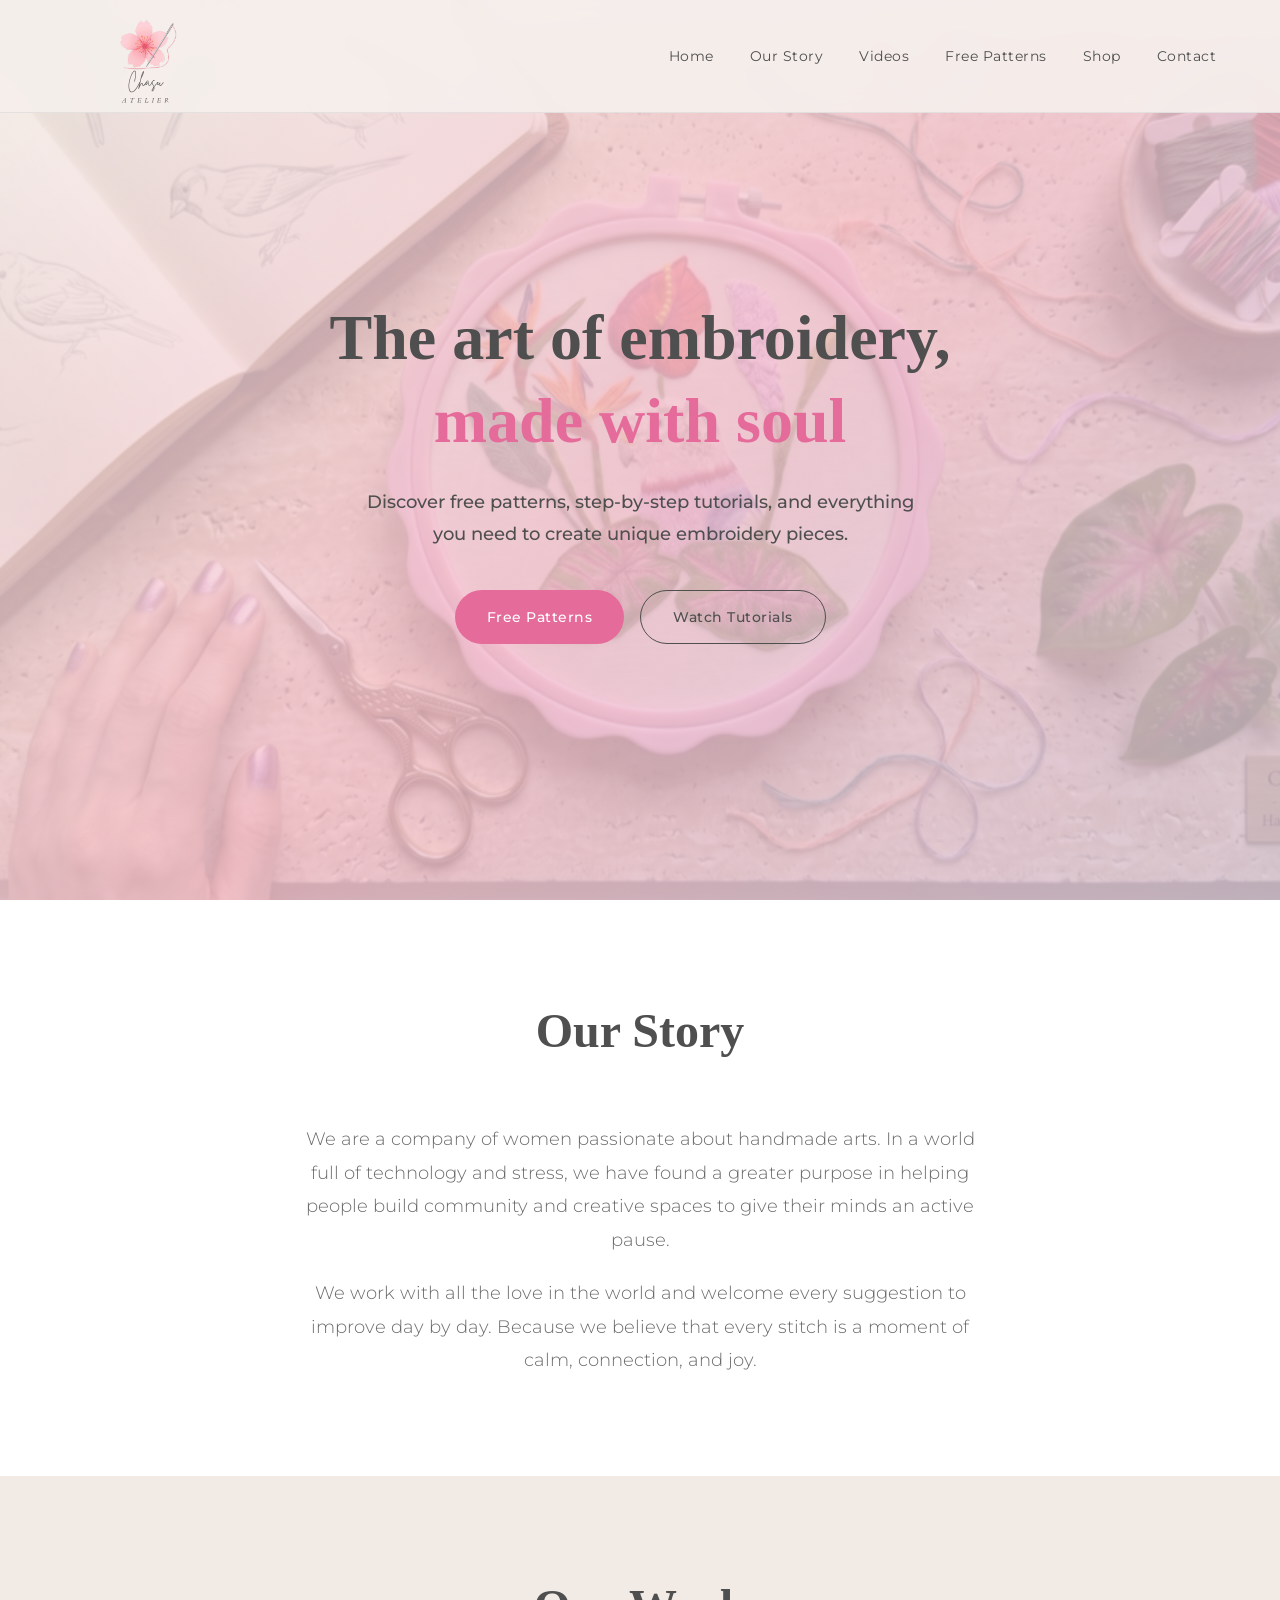
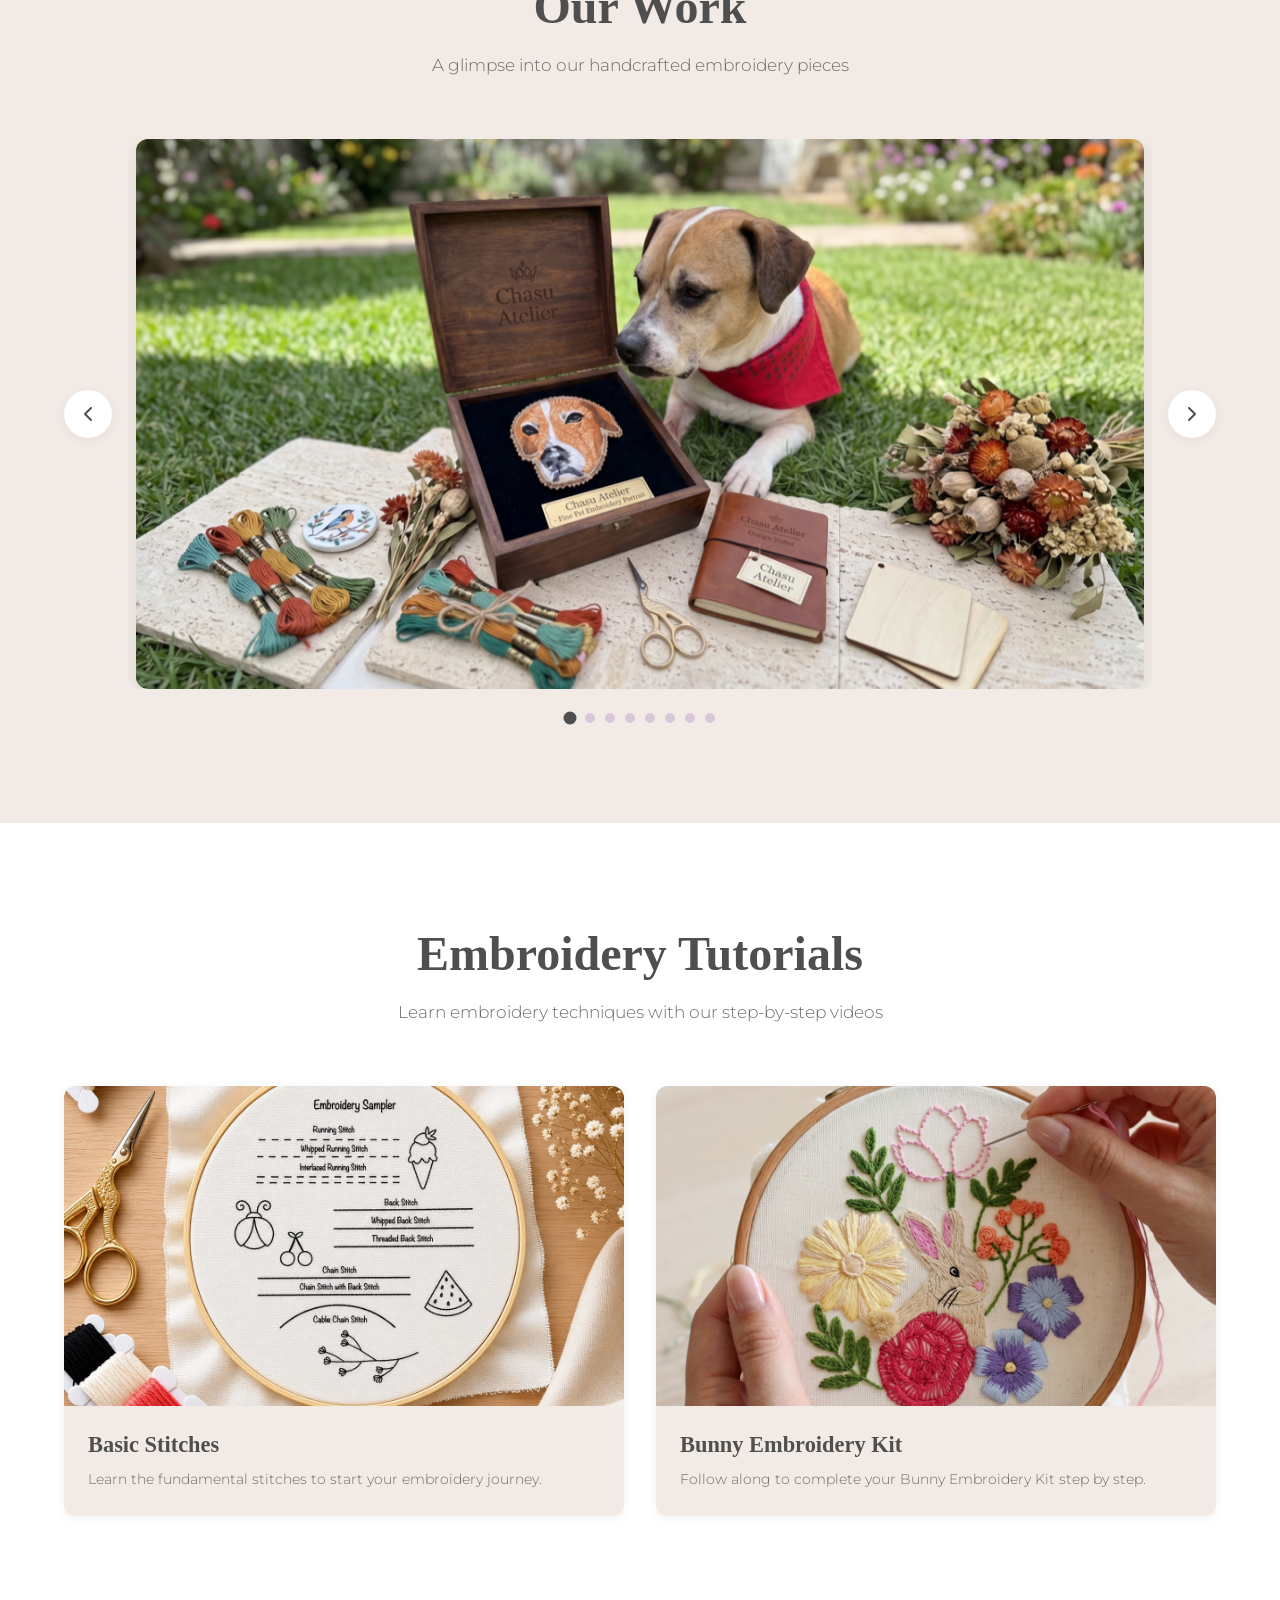
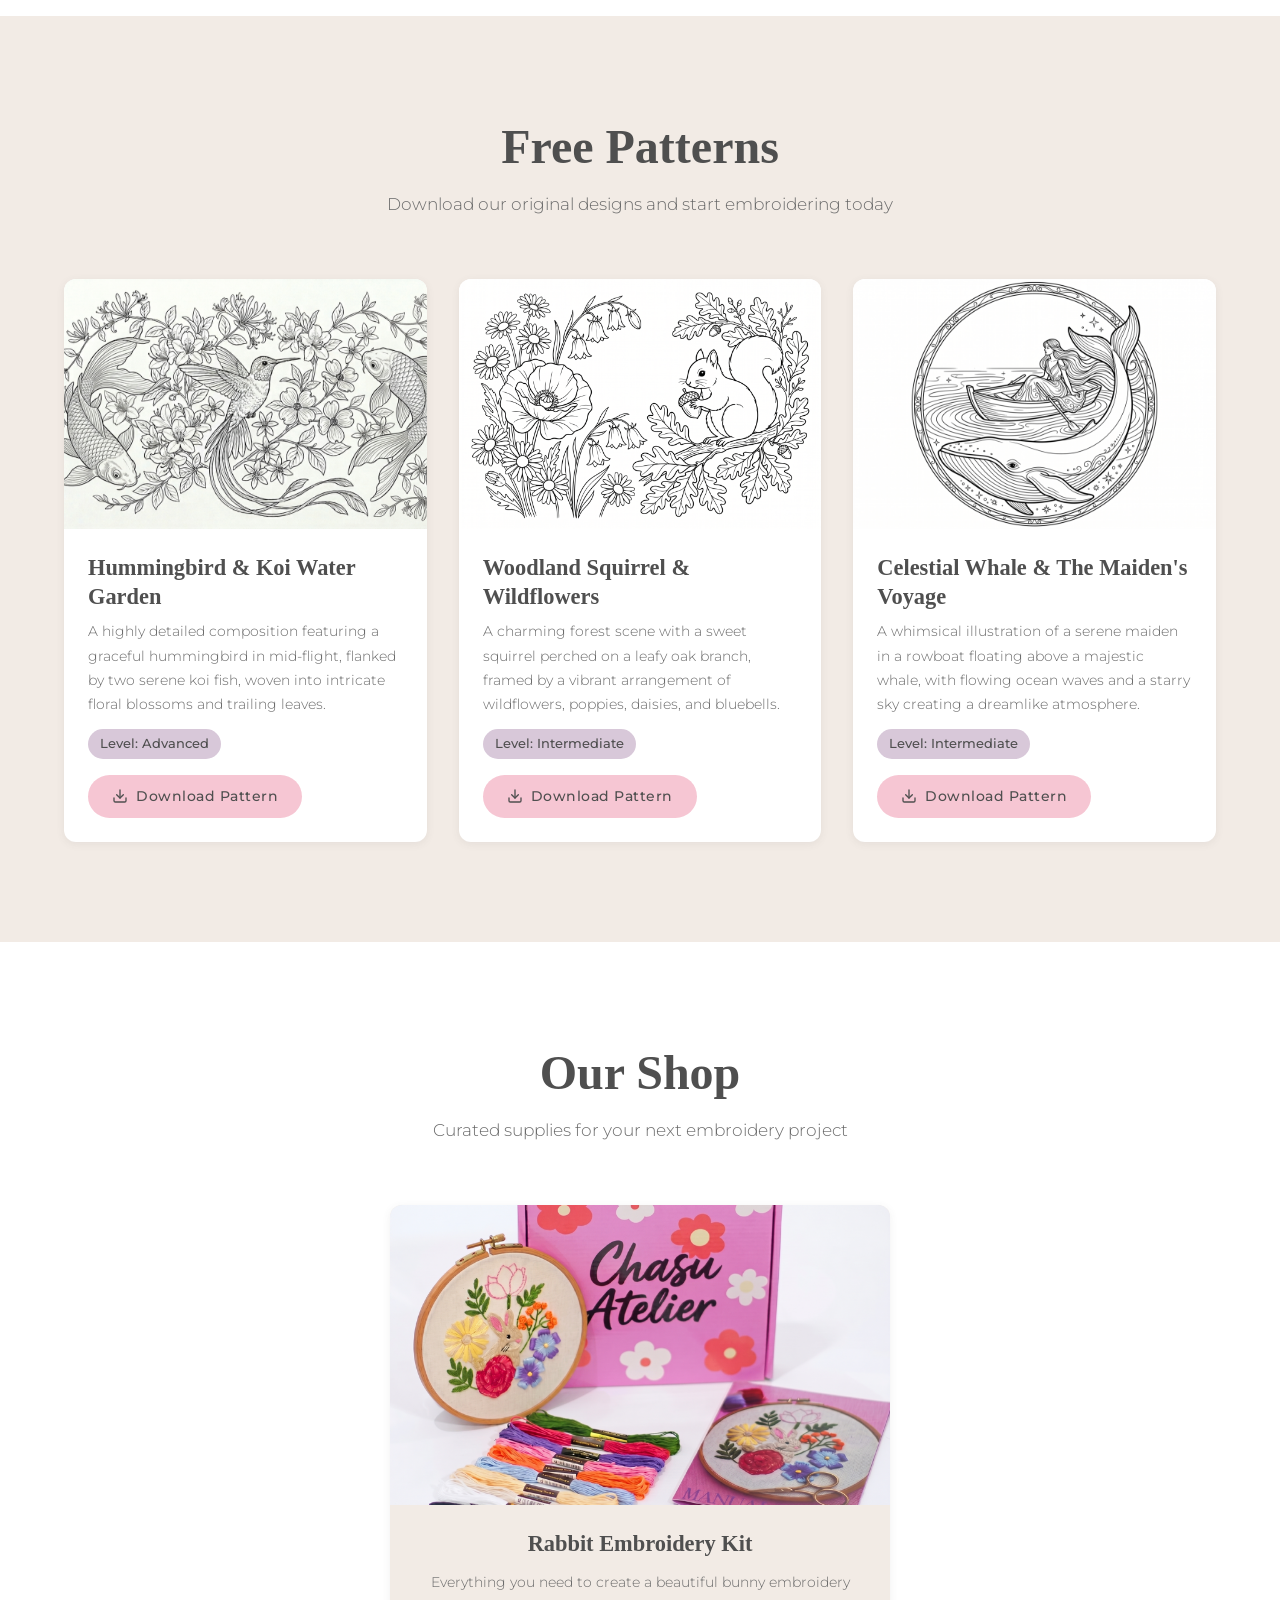
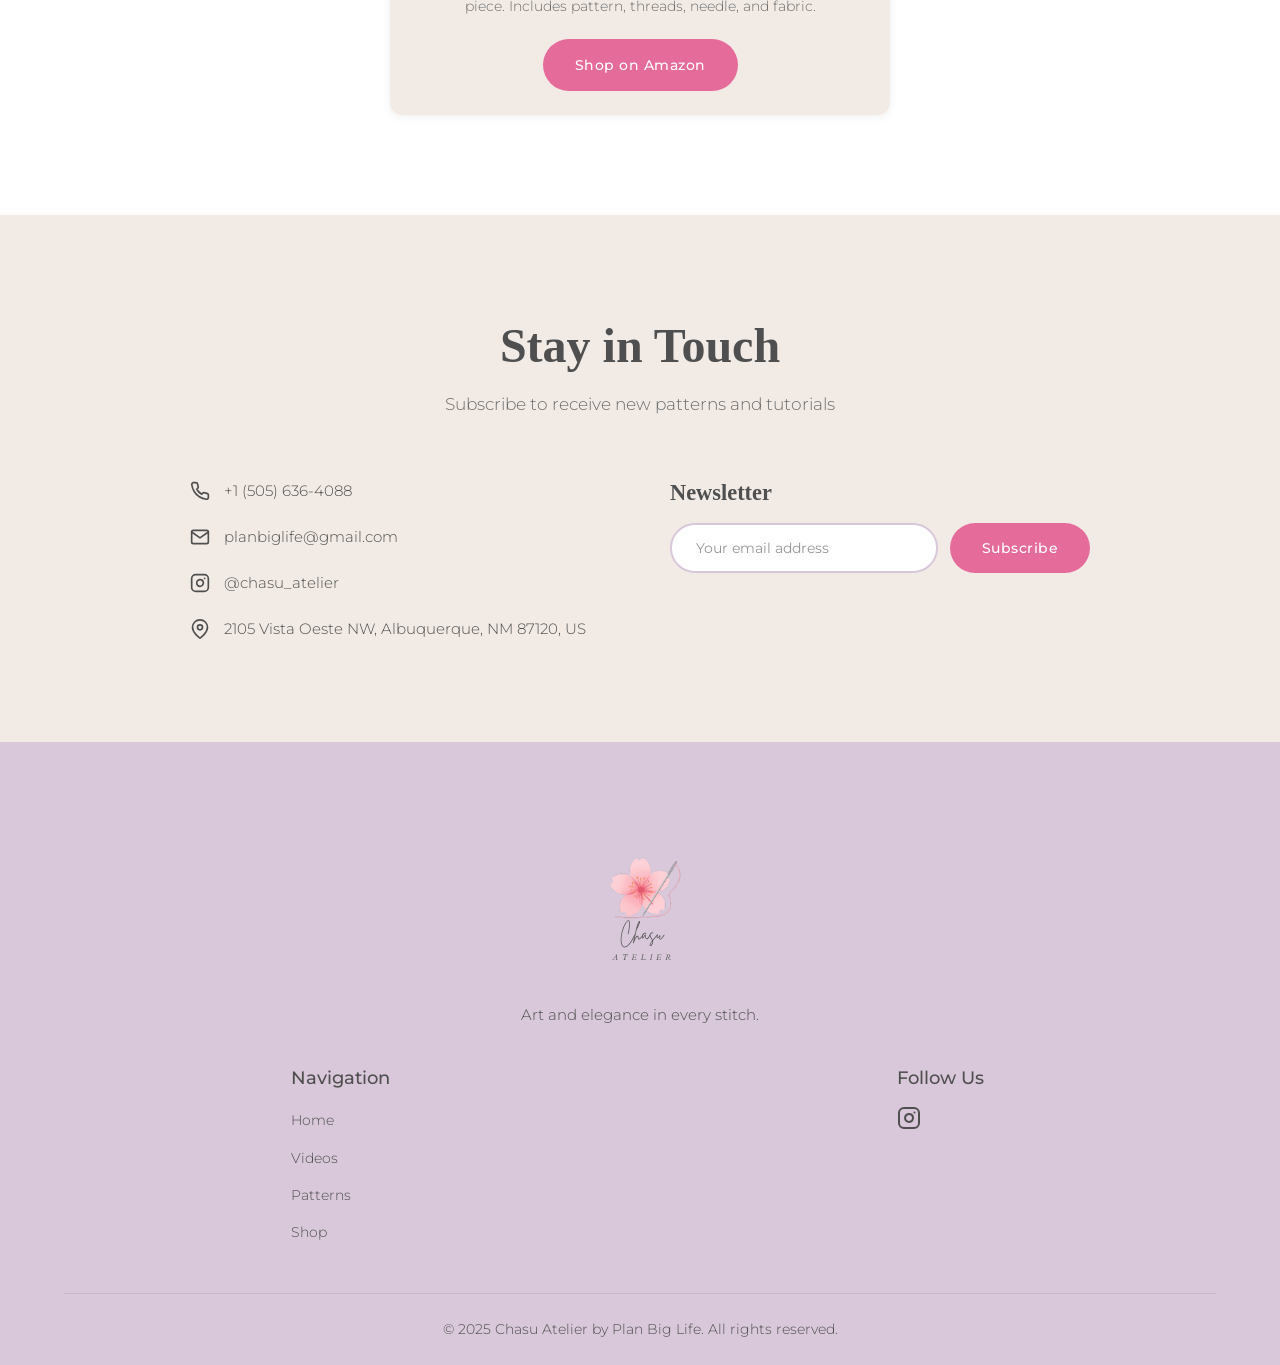
<file: index.html>
<!DOCTYPE html>
<html lang="en">
<head>
    <meta charset="UTF-8">
    <meta name="viewport" content="width=device-width, initial-scale=1.0">
    <title>Chasu Atelier | Elegant Embroidery</title>
    <meta name="description" content="Chasu Atelier - Free embroidery patterns, video tutorials, and premium embroidery supplies.">
    <link rel="preconnect" href="https://fonts.googleapis.com">
    <link rel="preconnect" href="https://fonts.gstatic.com" crossorigin>
    <link href="https://fonts.googleapis.com/css2?family=Cormorant+Garamond:ital,wght@0,400;0,600;1,400&family=Montserrat:wght@300;400;500;600&display=swap" rel="stylesheet">
    <link rel="stylesheet" href="styles.css">
    <link rel="stylesheet" href="tutorials.css">
</head>
<body>
    <!-- Header -->
    <header class="header">
        <div class="container">
            <a href="#" class="logo">
                <img src="assets/logo.svg" alt="Chasu Atelier Logo" class="logo-img">
            </a>
            <nav class="nav" aria-label="Main navigation">
                <button class="nav-toggle" aria-label="Open menu" aria-expanded="false">
                    <span class="hamburger"></span>
                </button>
                <ul class="nav-list">
                    <li><a href="#home">Home</a></li>
                    <li><a href="#story">Our Story</a></li>
                    <li><a href="#videos">Videos</a></li>
                    <li><a href="#patterns">Free Patterns</a></li>
                    <li><a href="#shop">Shop</a></li>
                    <li><a href="#contact">Contact</a></li>
                </ul>
            </nav>
        </div>
    </header>

    <!-- Hero -->
    <section id="home" class="hero">
        <img src="assets/hero-bg.png" alt="" class="hero-bg-image">
        <div class="container">
            <div class="hero-content">
                <h1>The art of embroidery,<br><em class="texto-decorativo">made with soul</em></h1>
                <p>Discover free patterns, step-by-step tutorials, and everything you need to create unique embroidery pieces.</p>
                <div class="hero-buttons">
                    <a href="#patterns" class="btn btn-primary">Free Patterns</a>
                    <a href="#videos" class="btn btn-ghost">Watch Tutorials</a>
                </div>
            </div>
        </div>
    </section>

    <!-- Our Story -->
    <section id="story" class="section story-section">
        <div class="container">
            <div class="story-content">
                <div class="section-header">
                    <h2>Our Story</h2>
                </div>
                <div class="story-text">
                    <p>We are a company of women passionate about handmade arts. In a world full of technology and stress, we have found a greater purpose in helping people build community and creative spaces to give their minds an active pause.</p>
                    <p>We work with all the love in the world and welcome every suggestion to improve day by day. Because we believe that every stitch is a moment of calm, connection, and joy.</p>
                </div>
            </div>
        </div>
    </section>

    <!-- Gallery Carousel -->
    <section id="gallery" class="section gallery-section">
        <div class="container">
            <div class="section-header">
                <h2>Our Work</h2>
                <p>A glimpse into our handcrafted embroidery pieces</p>
            </div>
            <div class="carousel">
                <button class="carousel-btn carousel-btn-prev" aria-label="Previous slide">
                    <svg xmlns="http://www.w3.org/2000/svg" width="24" height="24" viewBox="0 0 24 24" fill="none" stroke="currentColor" stroke-width="2" stroke-linecap="round" stroke-linejoin="round"><polyline points="15 18 9 12 15 6"/></svg>
                </button>
                <div class="carousel-track-container">
                    <div class="carousel-track">
                        <div class="carousel-slide">
                            <img src="assets/gallery/photo-1.png" alt="Embroidery piece 1">
                        </div>
                        <div class="carousel-slide">
                            <img src="assets/gallery/photo-2.png" alt="Embroidery piece 2">
                        </div>
                        <div class="carousel-slide">
                            <img src="assets/gallery/photo-3.png" alt="Embroidery piece 3">
                        </div>
                        <div class="carousel-slide">
                            <img src="assets/gallery/photo-4.png" alt="Embroidery piece 4">
                        </div>
                        <div class="carousel-slide">
                            <img src="assets/gallery/photo-5.png" alt="Embroidery piece 5">
                        </div>
                        <div class="carousel-slide">
                            <img src="assets/gallery/photo-6.png" alt="Embroidery piece 6">
                        </div>
                        <div class="carousel-slide">
                            <img src="assets/gallery/photo-7.png" alt="Embroidery piece 7">
                        </div>
                        <div class="carousel-slide">
                            <img src="assets/gallery/photo-8.png" alt="Embroidery piece 8">
                        </div>
                    </div>
                </div>
                <button class="carousel-btn carousel-btn-next" aria-label="Next slide">
                    <svg xmlns="http://www.w3.org/2000/svg" width="24" height="24" viewBox="0 0 24 24" fill="none" stroke="currentColor" stroke-width="2" stroke-linecap="round" stroke-linejoin="round"><polyline points="9 18 15 12 9 6"/></svg>
                </button>
            </div>
            <div class="carousel-dots"></div>
        </div>
    </section>

    <!-- Videos Section -->
    <section id="videos" class="section videos-section">
        <div class="container">
            <div class="section-header">
                <h2>Embroidery Tutorials</h2>
                <p>Learn embroidery techniques with our step-by-step videos</p>
            </div>
            <div class="tutorials-grid">
                <a href="tutorials/basic-stitches.html" class="tutorial-folder">
                    <div class="tutorial-cover">
                        <img src="assets/tutorials/basic-stitches-cover.png" alt="Basic Stitches">
                    </div>
                    <div class="tutorial-folder-info">
                        <h3>Basic Stitches</h3>
                        <p>Learn the fundamental stitches to start your embroidery journey.</p>
                    </div>
                </a>
                <a href="tutorials/bunny-embroidery-kit.html" class="tutorial-folder">
                    <div class="tutorial-cover">
                        <img src="assets/tutorials/bunny-kit-cover.png" alt="Bunny Embroidery Kit">
                    </div>
                    <div class="tutorial-folder-info">
                        <h3>Bunny Embroidery Kit</h3>
                        <p>Follow along to complete your Bunny Embroidery Kit step by step.</p>
                    </div>
                </a>
            </div>
        </div>
    </section>

    <!-- Patterns Section -->
    <section id="patterns" class="section patterns-section">
        <div class="container">
            <div class="section-header">
                <h2>Free Patterns</h2>
                <p>Download our original designs and start embroidering today</p>
            </div>
            <div class="patterns-grid">
                <div class="pattern-card">
                    <div class="pattern-image">
                        <img src="assets/patterns/hummingbird-koi-water-garden.png" alt="Hummingbird & Koi Water Garden Pattern">
                    </div>
                    <div class="pattern-info">
                        <h3>Hummingbird & Koi Water Garden</h3>
                        <p>A highly detailed composition featuring a graceful hummingbird in mid-flight, flanked by two serene koi fish, woven into intricate floral blossoms and trailing leaves.</p>
                        <span class="pattern-level">Level: Advanced</span>
                        <a href="assets/patterns/hummingbird-koi-water-garden.png" class="btn btn-download" download>
                            <svg xmlns="http://www.w3.org/2000/svg" width="16" height="16" viewBox="0 0 24 24" fill="none" stroke="currentColor" stroke-width="2" stroke-linecap="round" stroke-linejoin="round"><path d="M21 15v4a2 2 0 0 1-2 2H5a2 2 0 0 1-2-2v-4"/><polyline points="7 10 12 15 17 10"/><line x1="12" y1="15" x2="12" y2="3"/></svg>
                            Download Pattern
                        </a>
                    </div>
                </div>
                <div class="pattern-card">
                    <div class="pattern-image">
                        <img src="assets/patterns/woodland-squirrel-wildflowers.png" alt="Woodland Squirrel & Wildflowers Pattern">
                    </div>
                    <div class="pattern-info">
                        <h3>Woodland Squirrel & Wildflowers</h3>
                        <p>A charming forest scene with a sweet squirrel perched on a leafy oak branch, framed by a vibrant arrangement of wildflowers, poppies, daisies, and bluebells.</p>
                        <span class="pattern-level">Level: Intermediate</span>
                        <a href="assets/patterns/woodland-squirrel-wildflowers.png" class="btn btn-download" download>
                            <svg xmlns="http://www.w3.org/2000/svg" width="16" height="16" viewBox="0 0 24 24" fill="none" stroke="currentColor" stroke-width="2" stroke-linecap="round" stroke-linejoin="round"><path d="M21 15v4a2 2 0 0 1-2 2H5a2 2 0 0 1-2-2v-4"/><polyline points="7 10 12 15 17 10"/><line x1="12" y1="15" x2="12" y2="3"/></svg>
                            Download Pattern
                        </a>
                    </div>
                </div>
                <div class="pattern-card">
                    <div class="pattern-image">
                        <img src="assets/patterns/celestial-whale-maidens-voyage.png" alt="Celestial Whale & The Maiden's Voyage Pattern">
                    </div>
                    <div class="pattern-info">
                        <h3>Celestial Whale & The Maiden's Voyage</h3>
                        <p>A whimsical illustration of a serene maiden in a rowboat floating above a majestic whale, with flowing ocean waves and a starry sky creating a dreamlike atmosphere.</p>
                        <span class="pattern-level">Level: Intermediate</span>
                        <a href="assets/patterns/celestial-whale-maidens-voyage.png" class="btn btn-download" download>
                            <svg xmlns="http://www.w3.org/2000/svg" width="16" height="16" viewBox="0 0 24 24" fill="none" stroke="currentColor" stroke-width="2" stroke-linecap="round" stroke-linejoin="round"><path d="M21 15v4a2 2 0 0 1-2 2H5a2 2 0 0 1-2-2v-4"/><polyline points="7 10 12 15 17 10"/><line x1="12" y1="15" x2="12" y2="3"/></svg>
                            Download Pattern
                        </a>
                    </div>
                </div>
            </div>
        </div>
    </section>

    <!-- Shop Section -->
    <section id="shop" class="section shop-section">
        <div class="container">
            <div class="section-header">
                <h2>Our Shop</h2>
                <p>Curated supplies for your next embroidery project</p>
            </div>
            <div class="shop-grid">
                <div class="shop-card">
                    <div class="shop-card-image">
                        <img src="assets/shop/rabbit-kit.png" alt="Rabbit Embroidery Kit">
                    </div>
                    <div class="shop-card-info">
                        <h3>Rabbit Embroidery Kit</h3>
                        <p>Everything you need to create a beautiful bunny embroidery piece. Includes pattern, threads, needle, and fabric.</p>
                        <a href="https://a.co/d/09EUgcvG" target="_blank" rel="noopener" class="btn btn-primary">Shop on Amazon</a>
                    </div>
                </div>
            </div>
        </div>
    </section>

    <!-- Contact / Newsletter -->
    <section id="contact" class="section contact-section">
        <div class="container">
            <div class="section-header">
                <h2>Stay in Touch</h2>
                <p>Subscribe to receive new patterns and tutorials</p>
            </div>
            <div class="contact-grid">
                <div class="contact-info">
                    <div class="contact-item">
                        <svg xmlns="http://www.w3.org/2000/svg" width="20" height="20" viewBox="0 0 24 24" fill="none" stroke="currentColor" stroke-width="2" stroke-linecap="round" stroke-linejoin="round"><path d="M22 16.92v3a2 2 0 0 1-2.18 2 19.79 19.79 0 0 1-8.63-3.07 19.5 19.5 0 0 1-6-6 19.79 19.79 0 0 1-3.07-8.67A2 2 0 0 1 4.11 2h3a2 2 0 0 1 2 1.72 12.84 12.84 0 0 0 .7 2.81 2 2 0 0 1-.45 2.11L8.09 9.91a16 16 0 0 0 6 6l1.27-1.27a2 2 0 0 1 2.11-.45 12.84 12.84 0 0 0 2.81.7A2 2 0 0 1 22 16.92z"/></svg>
                        <a href="tel:+15056364088">+1 (505) 636-4088</a>
                    </div>
                    <div class="contact-item">
                        <svg xmlns="http://www.w3.org/2000/svg" width="20" height="20" viewBox="0 0 24 24" fill="none" stroke="currentColor" stroke-width="2" stroke-linecap="round" stroke-linejoin="round"><path d="M4 4h16c1.1 0 2 .9 2 2v12c0 1.1-.9 2-2 2H4c-1.1 0-2-.9-2-2V6c0-1.1.9-2 2-2z"/><polyline points="22,6 12,13 2,6"/></svg>
                        <a href="mailto:planbiglife@gmail.com">planbiglife@gmail.com</a>
                    </div>
                    <div class="contact-item">
                        <svg xmlns="http://www.w3.org/2000/svg" width="20" height="20" viewBox="0 0 24 24" fill="none" stroke="currentColor" stroke-width="2" stroke-linecap="round" stroke-linejoin="round"><rect x="2" y="2" width="20" height="20" rx="5" ry="5"/><path d="M16 11.37A4 4 0 1 1 12.63 8 4 4 0 0 1 16 11.37z"/><line x1="17.5" y1="6.5" x2="17.51" y2="6.5"/></svg>
                        <a href="https://www.instagram.com/chasu_atelier" target="_blank" rel="noopener">@chasu_atelier</a>
                    </div>
                    <div class="contact-item">
                        <svg xmlns="http://www.w3.org/2000/svg" width="20" height="20" viewBox="0 0 24 24" fill="none" stroke="currentColor" stroke-width="2" stroke-linecap="round" stroke-linejoin="round"><path d="M21 10c0 7-9 13-9 13s-9-6-9-13a9 9 0 0 1 18 0z"/><circle cx="12" cy="10" r="3"/></svg>
                        <span>2105 Vista Oeste NW, Albuquerque, NM 87120, US</span>
                    </div>
                </div>
                <form class="newsletter-form" action="#" method="POST">
                    <h3>Newsletter</h3>
                    <div class="form-group">
                        <label for="email" class="sr-only">Email address</label>
                        <input type="email" id="email" name="email" placeholder="Your email address" required>
                        <button type="submit" class="btn btn-primary">Subscribe</button>
                    </div>
                </form>
            </div>
        </div>
    </section>

    <!-- Footer -->
    <footer class="footer">
        <div class="container">
            <div class="footer-logo-area">
                <img src="assets/logo.svg" alt="Chasu Atelier" class="footer-logo">
                <p class="footer-tagline">Art and elegance in every stitch.</p>
            </div>
            <div class="footer-content">
                <div class="footer-links">
                    <h4>Navigation</h4>
                    <ul>
                        <li><a href="#home">Home</a></li>
                        <li><a href="#videos">Videos</a></li>
                        <li><a href="#patterns">Patterns</a></li>
                        <li><a href="#shop">Shop</a></li>
                    </ul>
                </div>
                <div class="footer-social">
                    <h4>Follow Us</h4>
                    <div class="social-links">
                        <a href="https://www.instagram.com/chasu_atelier" target="_blank" rel="noopener" aria-label="Instagram">
                            <svg xmlns="http://www.w3.org/2000/svg" width="24" height="24" viewBox="0 0 24 24" fill="none" stroke="currentColor" stroke-width="2" stroke-linecap="round" stroke-linejoin="round"><rect x="2" y="2" width="20" height="20" rx="5" ry="5"/><path d="M16 11.37A4 4 0 1 1 12.63 8 4 4 0 0 1 16 11.37z"/><line x1="17.5" y1="6.5" x2="17.51" y2="6.5"/></svg>
                        </a>
                    </div>
                </div>
            </div>
            <div class="footer-bottom">
                <p>&copy; 2025 Chasu Atelier by Plan Big Life. All rights reserved.</p>
            </div>
        </div>
    </footer>

    <script src="script.js"></script>
</body>
</html>
</file>
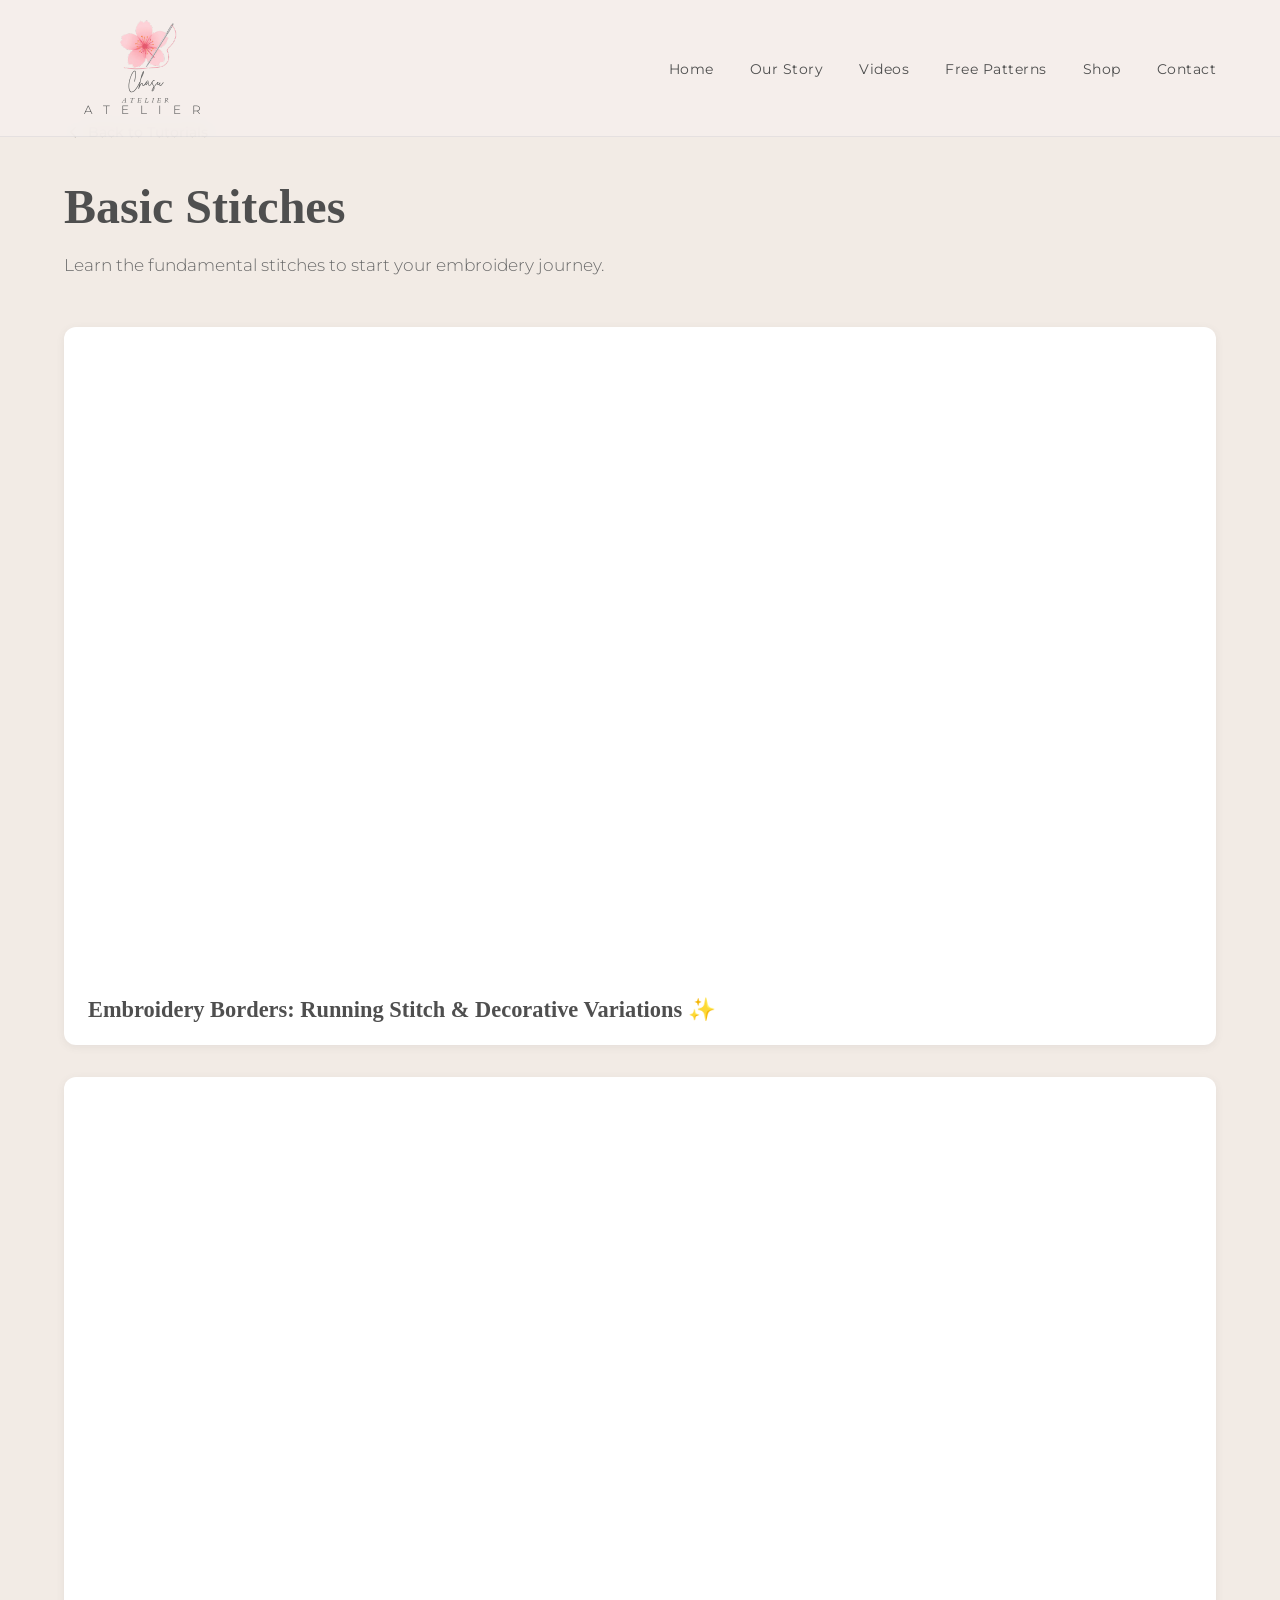
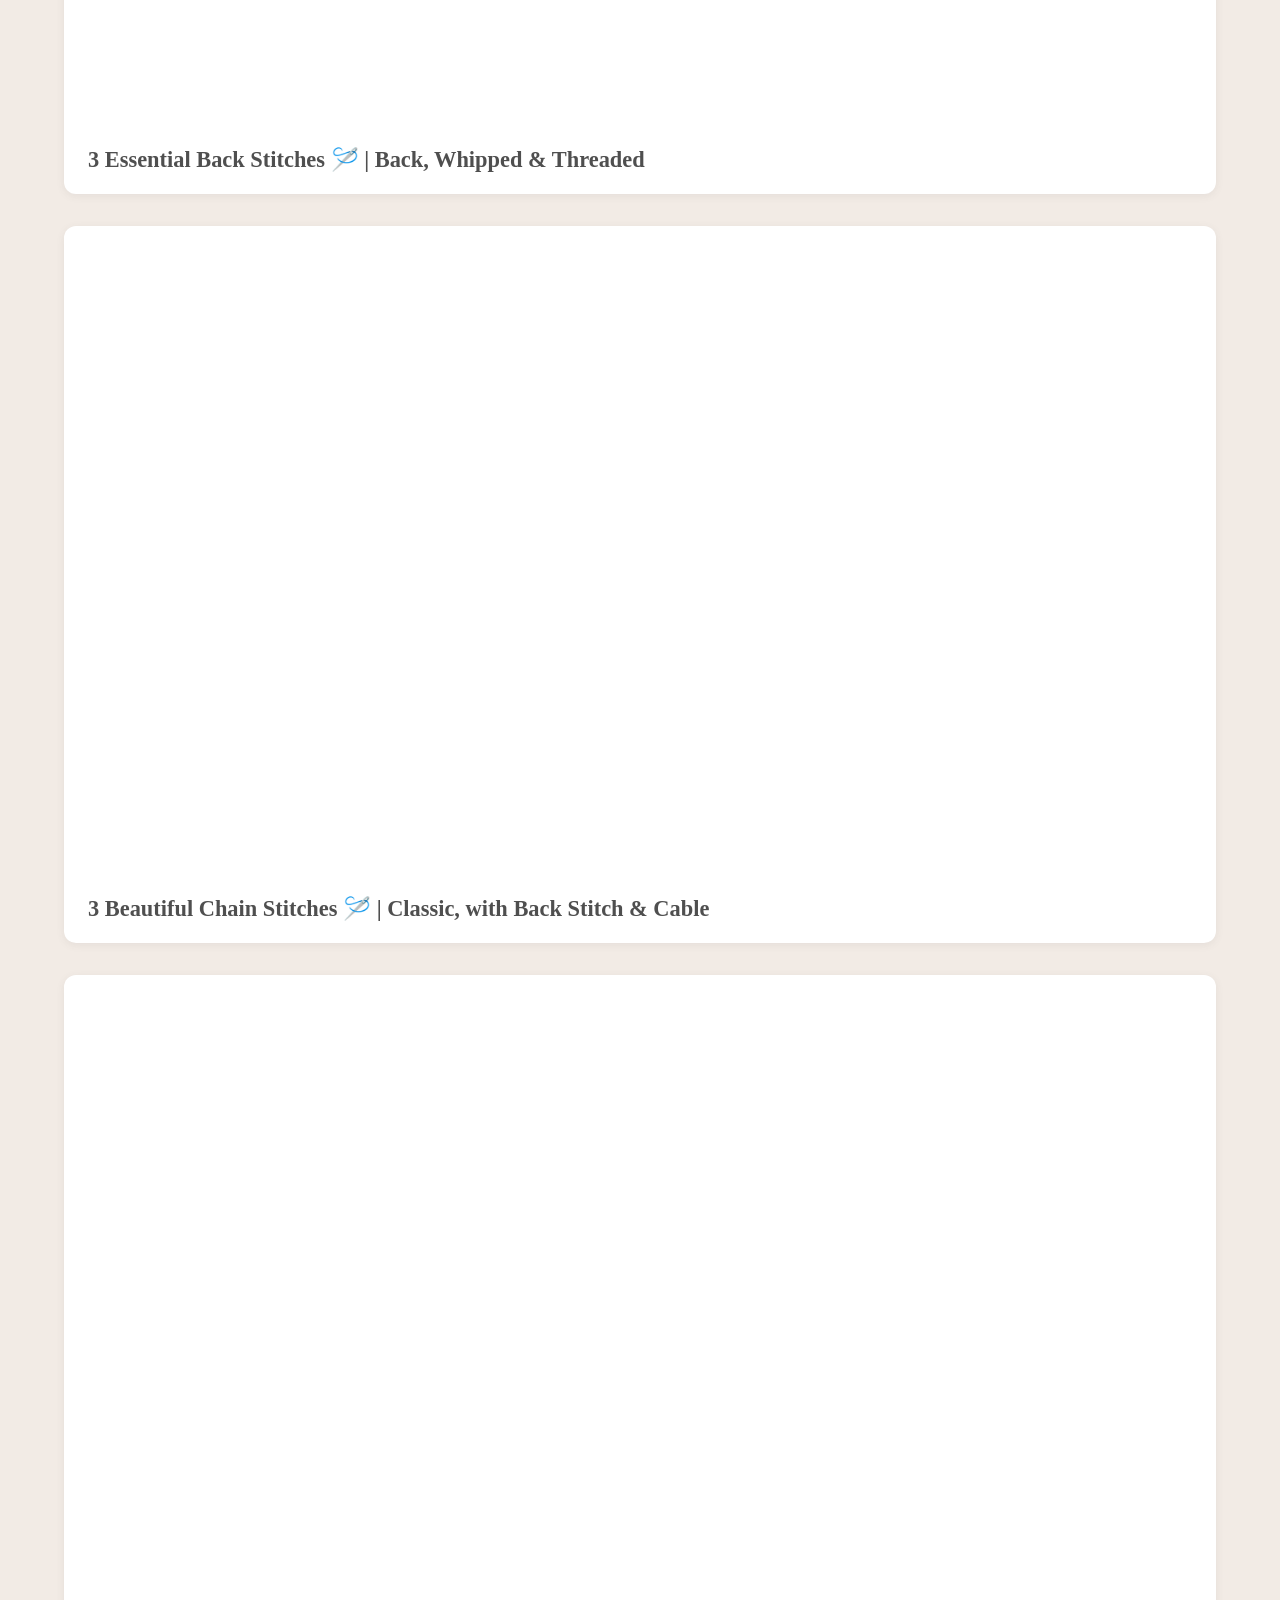
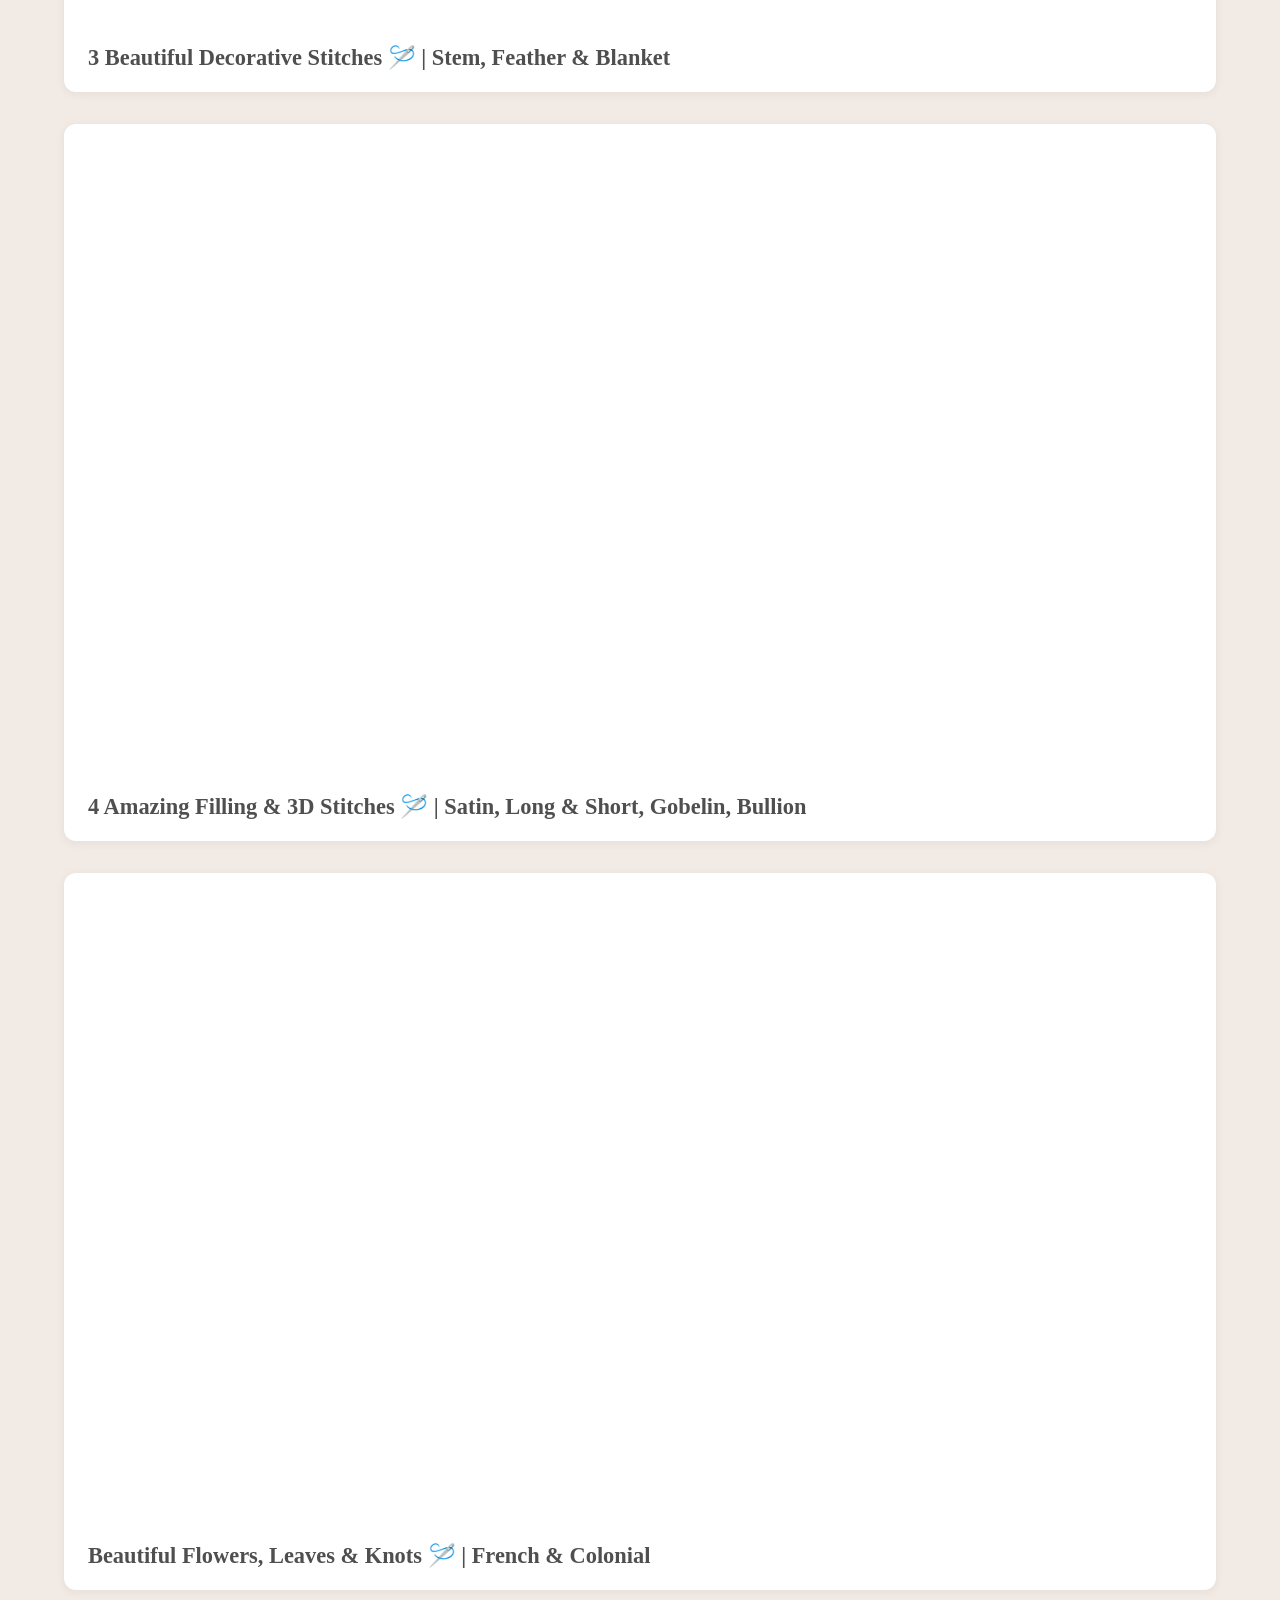
<file: tutorials/basic-stitches.html>
<!DOCTYPE html>
<html lang="en">
<head>
    <meta charset="UTF-8">
    <meta name="viewport" content="width=device-width, initial-scale=1.0">
    <title>Basic Stitches | Chasu Atelier</title>
    <link rel="preconnect" href="https://fonts.googleapis.com">
    <link rel="preconnect" href="https://fonts.gstatic.com" crossorigin>
    <link href="https://fonts.googleapis.com/css2?family=Cormorant+Garamond:ital,wght@0,400;0,600;1,400&family=Montserrat:wght@300;400;500;600&display=swap" rel="stylesheet">
    <link rel="stylesheet" href="../styles.css">
    <link rel="stylesheet" href="../tutorials.css">
</head>
<body>
    <!-- Header -->
    <header class="header">
        <div class="container">
            <a href="../index.html" class="logo">
                <img src="../assets/logo.svg" alt="Chasu Atelier Logo" class="logo-img">
                <span class="logo-text">A T E L I E R</span>
            </a>
            <nav class="nav" aria-label="Main navigation">
                <button class="nav-toggle" aria-label="Open menu" aria-expanded="false">
                    <span class="hamburger"></span>
                </button>
                <ul class="nav-list">
                    <li><a href="../index.html#home">Home</a></li>
                    <li><a href="../index.html#story">Our Story</a></li>
                    <li><a href="../index.html#videos">Videos</a></li>
                    <li><a href="../index.html#patterns">Free Patterns</a></li>
                    <li><a href="../index.html#shop">Shop</a></li>
                    <li><a href="../index.html#contact">Contact</a></li>
                </ul>
            </nav>
        </div>
    </header>

    <!-- Tutorial Content -->
    <section class="tutorial-page">
        <div class="container">
            <a href="../index.html#videos" class="back-link">
                <svg xmlns="http://www.w3.org/2000/svg" width="18" height="18" viewBox="0 0 24 24" fill="none" stroke="currentColor" stroke-width="2" stroke-linecap="round" stroke-linejoin="round"><polyline points="15 18 9 12 15 6"/></svg>
                Back to Tutorials
            </a>
            <div class="tutorial-header">
                <h1>Basic Stitches</h1>
                <p>Learn the fundamental stitches to start your embroidery journey.</p>
            </div>
            <div class="tutorial-videos">
                <div class="tutorial-video-card">
                    <div class="video-wrapper">
                        <iframe src="https://www.youtube.com/embed/EeNv3GicZfE" title="Running Stitch & Decorative Variations" frameborder="0" allow="accelerometer; autoplay; clipboard-write; encrypted-media; gyroscope; picture-in-picture" allowfullscreen></iframe>
                    </div>
                    <h3>Embroidery Borders: Running Stitch & Decorative Variations ✨</h3>
                </div>
                <div class="tutorial-video-card">
                    <div class="video-wrapper">
                        <iframe src="https://www.youtube.com/embed/KfRSzYfeXiQ" title="3 Essential Back Stitches" frameborder="0" allow="accelerometer; autoplay; clipboard-write; encrypted-media; gyroscope; picture-in-picture" allowfullscreen></iframe>
                    </div>
                    <h3>3 Essential Back Stitches 🪡 | Back, Whipped & Threaded</h3>
                </div>
                <div class="tutorial-video-card">
                    <div class="video-wrapper">
                        <iframe src="https://www.youtube.com/embed/umKB5hB3xus" title="3 Beautiful Chain Stitches" frameborder="0" allow="accelerometer; autoplay; clipboard-write; encrypted-media; gyroscope; picture-in-picture" allowfullscreen></iframe>
                    </div>
                    <h3>3 Beautiful Chain Stitches 🪡 | Classic, with Back Stitch & Cable</h3>
                </div>
                <div class="tutorial-video-card">
                    <div class="video-wrapper">
                        <iframe src="https://www.youtube.com/embed/dEH_Sy8rpQQ" title="3 Beautiful Decorative Stitches" frameborder="0" allow="accelerometer; autoplay; clipboard-write; encrypted-media; gyroscope; picture-in-picture" allowfullscreen></iframe>
                    </div>
                    <h3>3 Beautiful Decorative Stitches 🪡 | Stem, Feather & Blanket</h3>
                </div>
                <div class="tutorial-video-card">
                    <div class="video-wrapper">
                        <iframe src="https://www.youtube.com/embed/Vqo6kc_TUhY" title="4 Amazing Filling & 3D Stitches" frameborder="0" allow="accelerometer; autoplay; clipboard-write; encrypted-media; gyroscope; picture-in-picture" allowfullscreen></iframe>
                    </div>
                    <h3>4 Amazing Filling & 3D Stitches 🪡 | Satin, Long & Short, Gobelin, Bullion</h3>
                </div>
                <div class="tutorial-video-card">
                    <div class="video-wrapper">
                        <iframe src="https://www.youtube.com/embed/wy88Ui8NFz0" title="Beautiful Flowers, Leaves & Knots" frameborder="0" allow="accelerometer; autoplay; clipboard-write; encrypted-media; gyroscope; picture-in-picture" allowfullscreen></iframe>
                    </div>
                    <h3>Beautiful Flowers, Leaves & Knots 🪡 | French & Colonial</h3>
                </div>
            </div>
        </div>
    </section>

    <script src="../script.js"></script>
</body>
</html>
</file>
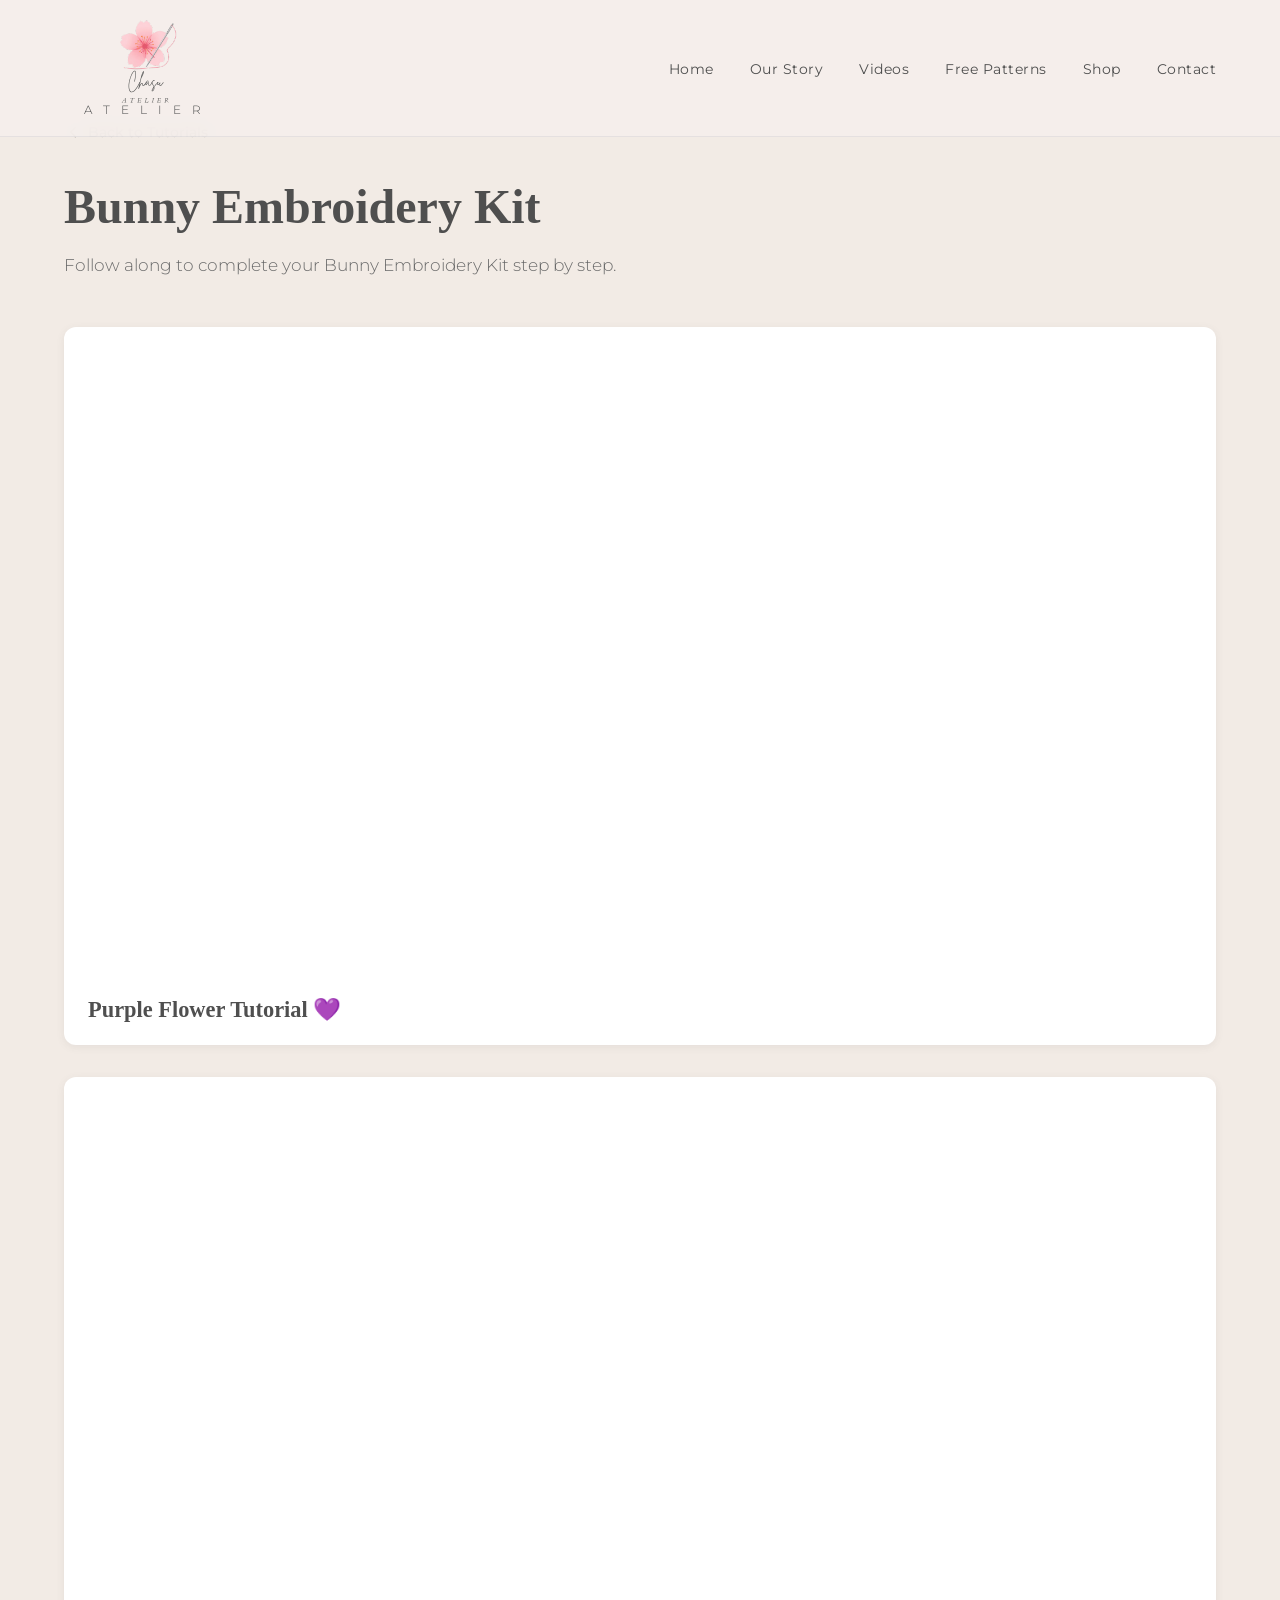
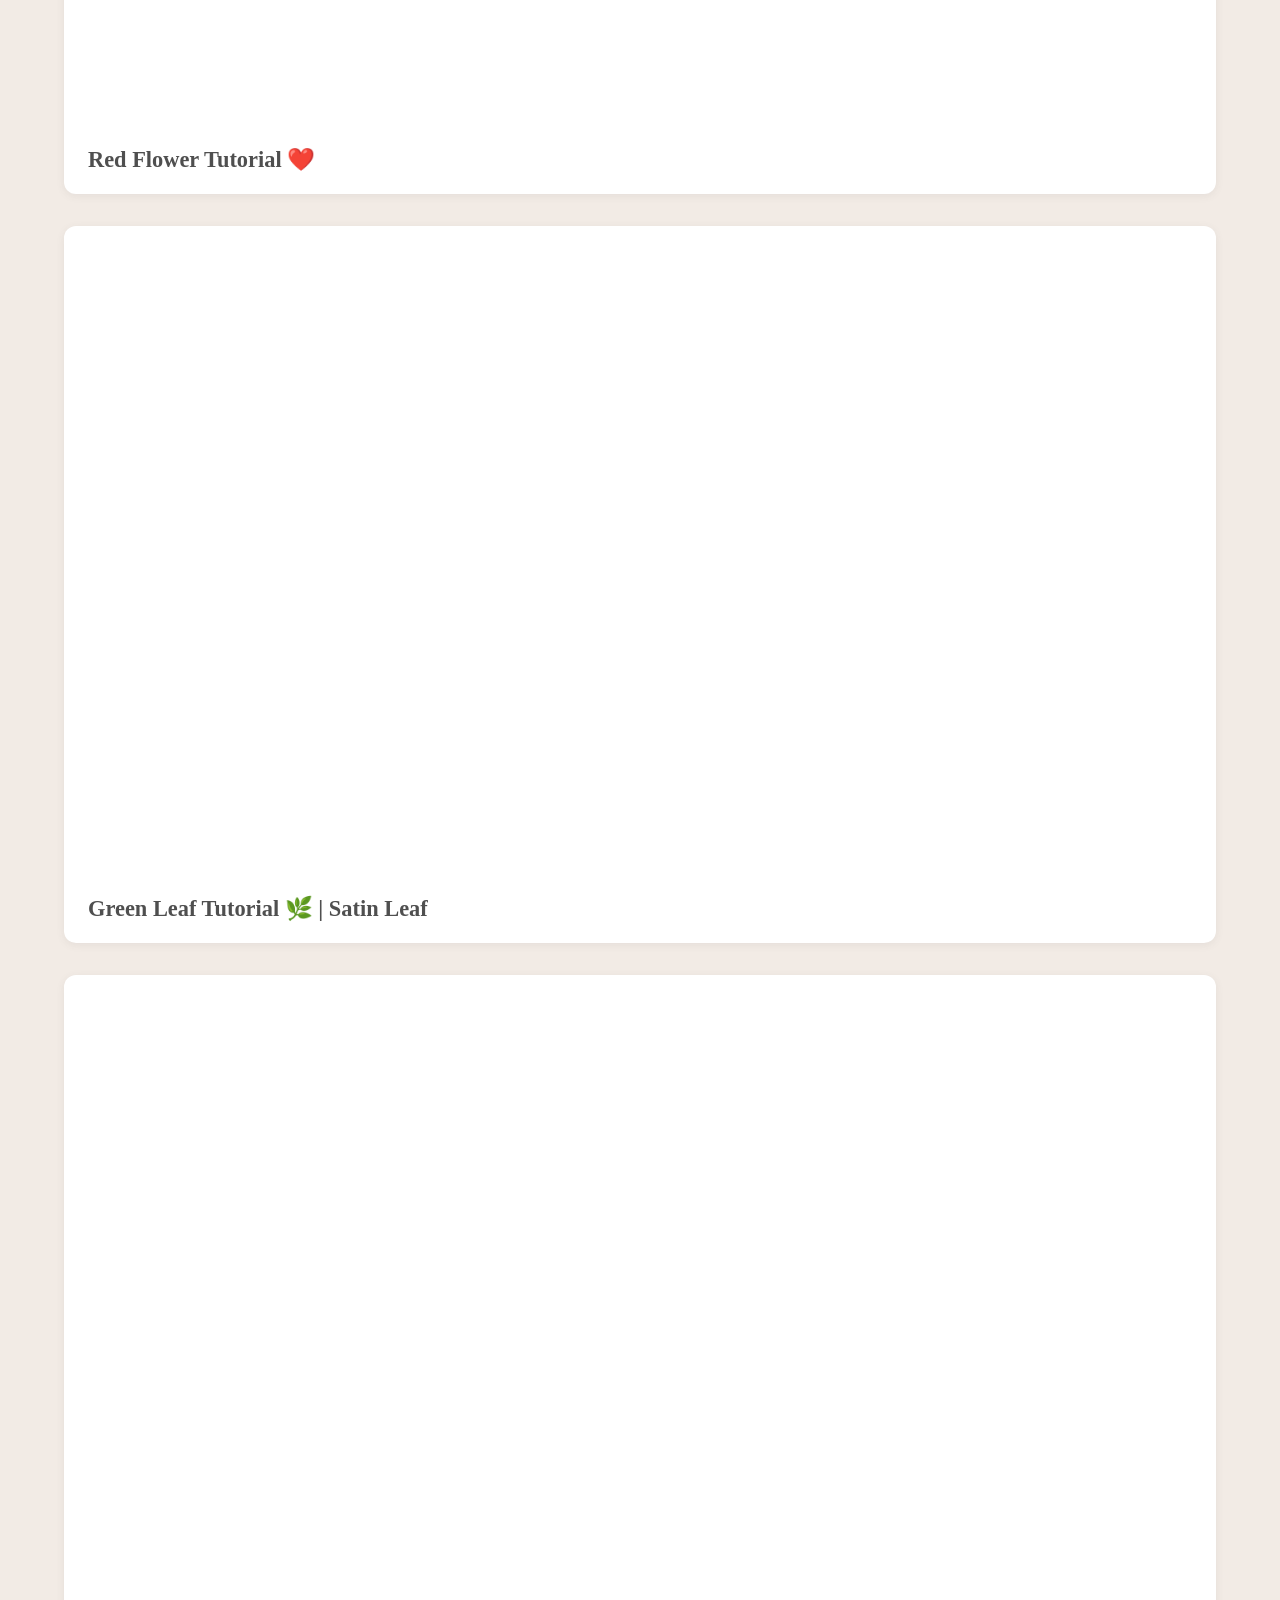
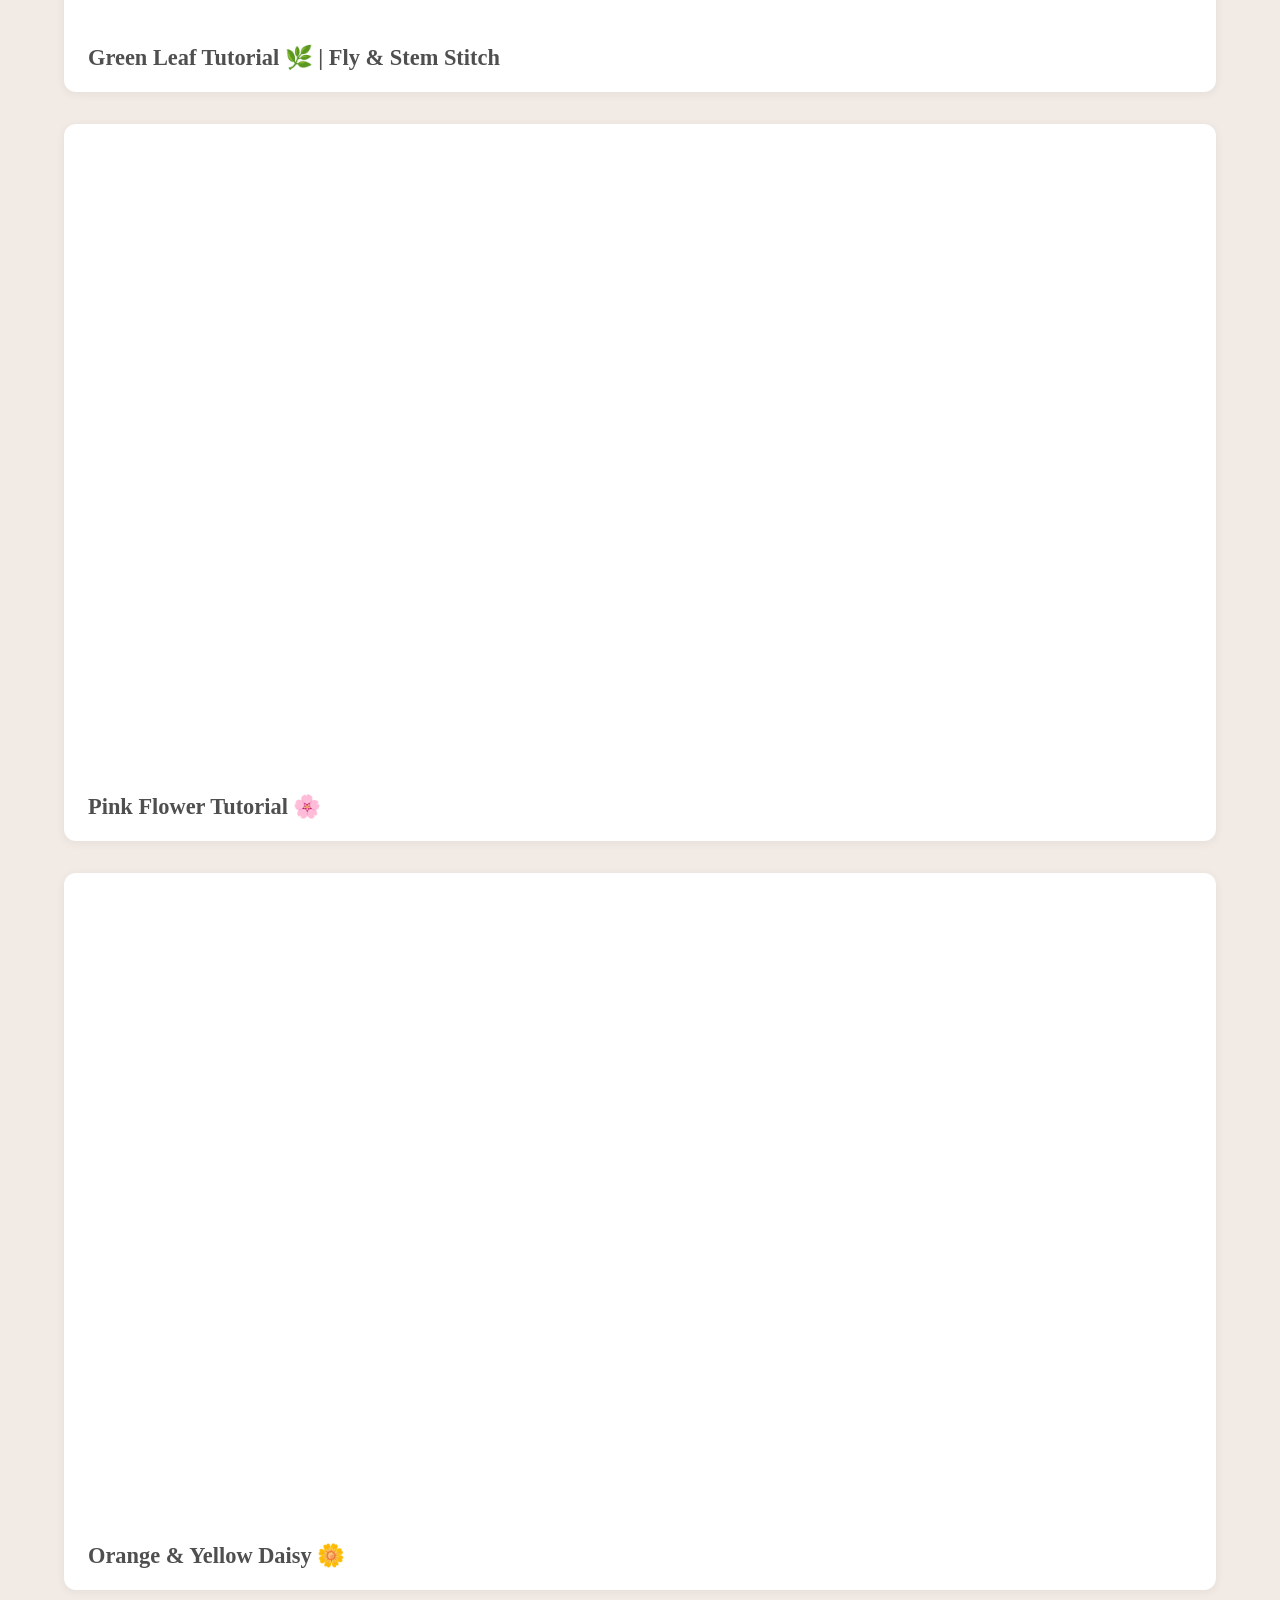
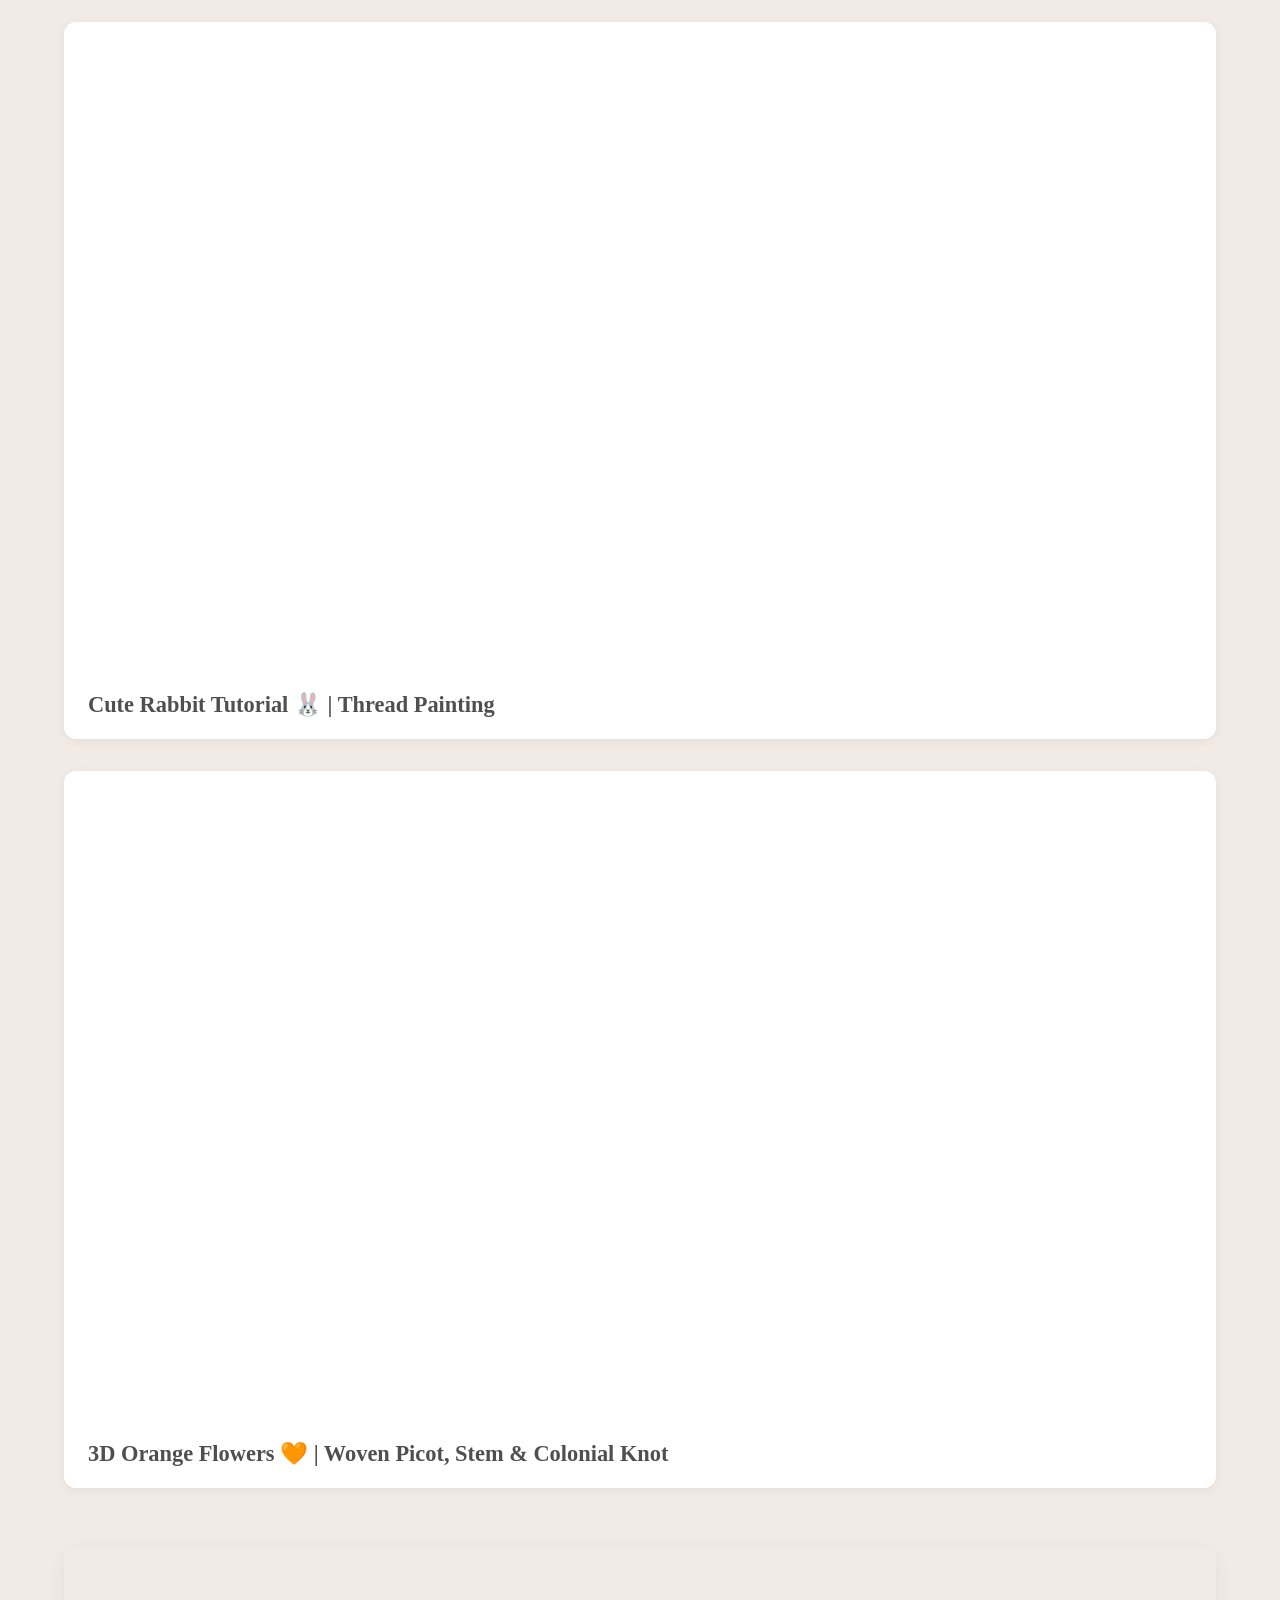
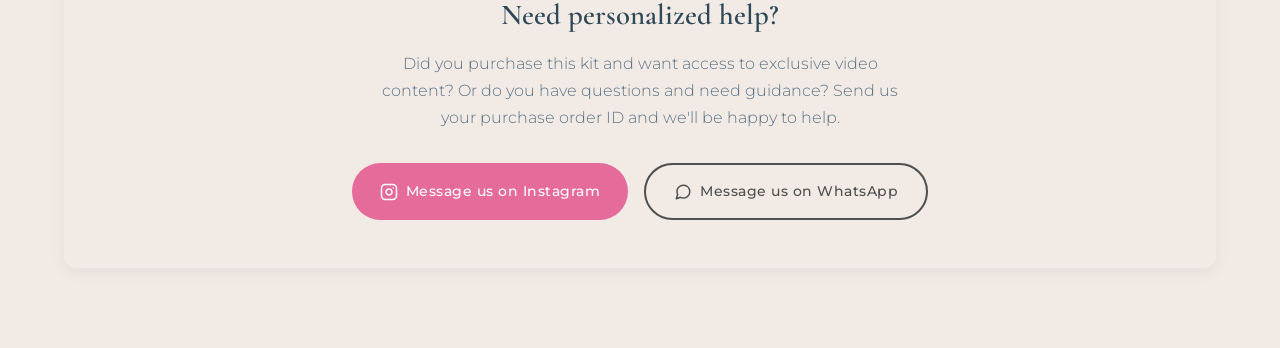
<file: tutorials/bunny-embroidery-kit.html>
<!DOCTYPE html>
<html lang="en">
<head>
    <meta charset="UTF-8">
    <meta name="viewport" content="width=device-width, initial-scale=1.0">
    <title>Bunny Embroidery Kit | Chasu Atelier</title>
    <link rel="preconnect" href="https://fonts.googleapis.com">
    <link rel="preconnect" href="https://fonts.gstatic.com" crossorigin>
    <link href="https://fonts.googleapis.com/css2?family=Cormorant+Garamond:ital,wght@0,400;0,600;1,400&family=Montserrat:wght@300;400;500;600&display=swap" rel="stylesheet">
    <link rel="stylesheet" href="../styles.css">
    <link rel="stylesheet" href="../tutorials.css">
</head>
<body>
    <!-- Header -->
    <header class="header">
        <div class="container">
            <a href="../index.html" class="logo">
                <img src="../assets/logo.svg" alt="Chasu Atelier Logo" class="logo-img">
                <span class="logo-text">A T E L I E R</span>
            </a>
            <nav class="nav" aria-label="Main navigation">
                <button class="nav-toggle" aria-label="Open menu" aria-expanded="false">
                    <span class="hamburger"></span>
                </button>
                <ul class="nav-list">
                    <li><a href="../index.html#home">Home</a></li>
                    <li><a href="../index.html#story">Our Story</a></li>
                    <li><a href="../index.html#videos">Videos</a></li>
                    <li><a href="../index.html#patterns">Free Patterns</a></li>
                    <li><a href="../index.html#shop">Shop</a></li>
                    <li><a href="../index.html#contact">Contact</a></li>
                </ul>
            </nav>
        </div>
    </header>

    <!-- Tutorial Content -->
    <section class="tutorial-page">
        <div class="container">
            <a href="../index.html#videos" class="back-link">
                <svg xmlns="http://www.w3.org/2000/svg" width="18" height="18" viewBox="0 0 24 24" fill="none" stroke="currentColor" stroke-width="2" stroke-linecap="round" stroke-linejoin="round"><polyline points="15 18 9 12 15 6"/></svg>
                Back to Tutorials
            </a>
            <div class="tutorial-header">
                <h1>Bunny Embroidery Kit</h1>
                <p>Follow along to complete your Bunny Embroidery Kit step by step.</p>
            </div>
            <div class="tutorial-videos">
                <div class="tutorial-video-card">
                    <div class="video-wrapper">
                        <iframe src="https://www.youtube.com/embed/yytC8969UGU" title="Purple Flower Tutorial" frameborder="0" allow="accelerometer; autoplay; clipboard-write; encrypted-media; gyroscope; picture-in-picture" allowfullscreen></iframe>
                    </div>
                    <h3>Purple Flower Tutorial 💜</h3>
                </div>
                <div class="tutorial-video-card">
                    <div class="video-wrapper">
                        <iframe src="https://www.youtube.com/embed/yJzEtAOfL7s" title="Red Flower Tutorial" frameborder="0" allow="accelerometer; autoplay; clipboard-write; encrypted-media; gyroscope; picture-in-picture" allowfullscreen></iframe>
                    </div>
                    <h3>Red Flower Tutorial ❤️</h3>
                </div>
                <div class="tutorial-video-card">
                    <div class="video-wrapper">
                        <iframe src="https://www.youtube.com/embed/3xfhproHgrs" title="Green Leaf - Satin Leaf" frameborder="0" allow="accelerometer; autoplay; clipboard-write; encrypted-media; gyroscope; picture-in-picture" allowfullscreen></iframe>
                    </div>
                    <h3>Green Leaf Tutorial 🌿 | Satin Leaf</h3>
                </div>
                <div class="tutorial-video-card">
                    <div class="video-wrapper">
                        <iframe src="https://www.youtube.com/embed/z73bdKO2p_w" title="Green Leaf - Fly & Stem Stitch" frameborder="0" allow="accelerometer; autoplay; clipboard-write; encrypted-media; gyroscope; picture-in-picture" allowfullscreen></iframe>
                    </div>
                    <h3>Green Leaf Tutorial 🌿 | Fly & Stem Stitch</h3>
                </div>
                <div class="tutorial-video-card">
                    <div class="video-wrapper">
                        <iframe src="https://www.youtube.com/embed/2N9ihO5aLA4" title="Pink Flower Tutorial" frameborder="0" allow="accelerometer; autoplay; clipboard-write; encrypted-media; gyroscope; picture-in-picture" allowfullscreen></iframe>
                    </div>
                    <h3>Pink Flower Tutorial 🌸</h3>
                </div>
                <div class="tutorial-video-card">
                    <div class="video-wrapper">
                        <iframe src="https://www.youtube.com/embed/g1AAkwX9Jxs" title="Orange & Yellow Daisy" frameborder="0" allow="accelerometer; autoplay; clipboard-write; encrypted-media; gyroscope; picture-in-picture" allowfullscreen></iframe>
                    </div>
                    <h3>Orange & Yellow Daisy 🌼</h3>
                </div>
                <div class="tutorial-video-card">
                    <div class="video-wrapper">
                        <iframe src="https://www.youtube.com/embed/eYqiZrFQcuY" title="Cute Rabbit - Thread Painting" frameborder="0" allow="accelerometer; autoplay; clipboard-write; encrypted-media; gyroscope; picture-in-picture" allowfullscreen></iframe>
                    </div>
                    <h3>Cute Rabbit Tutorial 🐰 | Thread Painting</h3>
                </div>
                <div class="tutorial-video-card">
                    <div class="video-wrapper">
                        <iframe src="https://www.youtube.com/embed/OTjkQL_zXww" title="3D Orange Flowers" frameborder="0" allow="accelerometer; autoplay; clipboard-write; encrypted-media; gyroscope; picture-in-picture" allowfullscreen></iframe>
                    </div>
                    <h3>3D Orange Flowers 🧡 | Woven Picot, Stem & Colonial Knot</h3>
                </div>
            </div>

            <!-- CTA Help Section -->
            <div class="tutorial-help">
                <h3>Need personalized help?</h3>
                <p>Did you purchase this kit and want access to exclusive video content? Or do you have questions and need guidance? Send us your purchase order ID and we'll be happy to help.</p>
                <div class="tutorial-help-buttons">
                    <a href="https://ig.me/m/chasu_atelier" target="_blank" rel="noopener" class="btn btn-primary">
                        <svg xmlns="http://www.w3.org/2000/svg" width="18" height="18" viewBox="0 0 24 24" fill="none" stroke="currentColor" stroke-width="2" stroke-linecap="round" stroke-linejoin="round"><rect x="2" y="2" width="20" height="20" rx="5" ry="5"/><path d="M16 11.37A4 4 0 1 1 12.63 8 4 4 0 0 1 16 11.37z"/><line x1="17.5" y1="6.5" x2="17.51" y2="6.5"/></svg>
                        Message us on Instagram
                    </a>
                    <a href="https://wa.me/15056364088?text=Hi!%20I%20purchased%20the%20Rabbit%20Kit%20and%20need%20help.%20My%20order%20ID%20is:%20" target="_blank" rel="noopener" class="btn btn-secondary">
                        <svg xmlns="http://www.w3.org/2000/svg" width="18" height="18" viewBox="0 0 24 24" fill="none" stroke="currentColor" stroke-width="2" stroke-linecap="round" stroke-linejoin="round"><path d="M21 11.5a8.38 8.38 0 0 1-.9 3.8 8.5 8.5 0 0 1-7.6 4.7 8.38 8.38 0 0 1-3.8-.9L3 21l1.9-5.7a8.38 8.38 0 0 1-.9-3.8 8.5 8.5 0 0 1 4.7-7.6 8.38 8.38 0 0 1 3.8-.9h.5a8.48 8.48 0 0 1 8 8v.5z"/></svg>
                        Message us on WhatsApp
                    </a>
                </div>
            </div>
        </div>
    </section>

    <script src="../script.js"></script>
</body>
</html>
</file>
<file: styles.css>
/* ===== CSS Variables - Paleta Chasu Atelier ===== */
:root {
    --rosa-suave: #F6C6D3;
    --lavender: #D8C8D9;
    --beige: #F2EBE5;
    --fucsia: #E56B9A;
    --charcoal: #4F4F4F;
    --white: #FFFFFF;
    --text-dark: #4F4F4F;
    --text-light: #6b6b6b;
    --font-heading: 'Playfair Display', serif;
    --font-body: 'Montserrat', sans-serif;
    --font-accent: 'Caveat', cursive;
    --shadow-sm: 0 2px 8px rgba(79, 79, 79, 0.08);
    --shadow-md: 0 4px 16px rgba(79, 79, 79, 0.12);
    --shadow-lg: 0 8px 32px rgba(79, 79, 79, 0.16);
    --radius: 12px;
    --transition: all 0.3s ease;
}

/* ===== Reset & Base ===== */
*,
*::before,
*::after {
    margin: 0;
    padding: 0;
    box-sizing: border-box;
}

html {
    scroll-behavior: smooth;
}

body {
    font-family: var(--font-body);
    font-weight: 300;
    color: var(--text-dark);
    background-color: var(--beige);
    line-height: 1.7;
    overflow-x: hidden;
}

img {
    max-width: 100%;
    height: auto;
    display: block;
}

a {
    text-decoration: none;
    color: inherit;
    transition: var(--transition);
}

ul {
    list-style: none;
}

.container {
    max-width: 1200px;
    margin: 0 auto;
    padding: 0 24px;
}

.sr-only {
    position: absolute;
    width: 1px;
    height: 1px;
    padding: 0;
    margin: -1px;
    overflow: hidden;
    clip: rect(0, 0, 0, 0);
    white-space: nowrap;
    border: 0;
}

/* ===== Typography ===== */
h1, h2, h3, h4 {
    font-family: var(--font-heading);
    font-weight: 600;
    color: var(--charcoal);
    line-height: 1.3;
}

h1 {
    font-size: clamp(2.5rem, 5vw, 4rem);
}

h2 {
    font-size: clamp(2rem, 4vw, 3rem);
}

h3 {
    font-size: 1.4rem;
}

h4 {
    font-size: 1.1rem;
    font-family: var(--font-body);
    font-weight: 500;
}

/* ===== Buttons ===== */
.btn {
    display: inline-flex;
    align-items: center;
    gap: 8px;
    padding: 14px 32px;
    border-radius: 50px;
    font-family: var(--font-body);
    font-size: 0.9rem;
    font-weight: 500;
    letter-spacing: 0.5px;
    cursor: pointer;
    transition: var(--transition);
    border: none;
}

.btn-primary {
    background-color: var(--fucsia);
    color: var(--white);
}

.btn-primary:hover {
    background-color: #d15a87;
    transform: translateY(-2px);
    box-shadow: var(--shadow-md);
}

.btn-secondary {
    background-color: transparent;
    color: var(--charcoal);
    border: 2px solid var(--charcoal);
}

.btn-secondary:hover {
    background-color: var(--charcoal);
    color: var(--white);
    transform: translateY(-2px);
}

.btn-download {
    background-color: var(--rosa-suave);
    color: var(--charcoal);
    padding: 10px 24px;
    font-size: 0.85rem;
}

.btn-download:hover {
    background-color: var(--fucsia);
    color: var(--white);
    transform: translateY(-2px);
    box-shadow: var(--shadow-sm);
}

.btn-download svg {
    stroke: currentColor;
}

/* ===== Header ===== */
.header {
    position: fixed;
    top: 0;
    left: 0;
    right: 0;
    z-index: 1000;
    background-color: rgba(245, 239, 235, 0.95);
    backdrop-filter: blur(10px);
    border-bottom: 1px solid rgba(47, 72, 88, 0.08);
    padding: 16px 0;
}

.header .container {
    display: flex;
    align-items: center;
    justify-content: space-between;
}

.logo-img {
    height: 160px;
    width: auto;
    margin: -40px 0 -40px;
    object-fit: contain;
}

.logo {
    display: flex;
    flex-direction: column;
    align-items: center;
    text-decoration: none;
}

.logo-text {
    font-family: var(--font-body);
    font-size: 0.75rem;
    font-weight: 300;
    letter-spacing: 4px;
    color: var(--charcoal);
    margin-top: 4px;
}

.nav-list {
    display: flex;
    gap: 36px;
}

.nav-list a {
    font-size: 0.9rem;
    font-weight: 400;
    letter-spacing: 0.5px;
    color: var(--text-dark);
    position: relative;
}

.nav-list a::after {
    content: '';
    position: absolute;
    bottom: -4px;
    left: 0;
    width: 0;
    height: 2px;
    background-color: var(--rosa-suave);
    transition: var(--transition);
}

.nav-list a:hover::after {
    width: 100%;
}

.nav-toggle {
    display: none;
    background: none;
    border: none;
    cursor: pointer;
    padding: 8px;
}

.hamburger,
.hamburger::before,
.hamburger::after {
    display: block;
    width: 24px;
    height: 2px;
    background-color: var(--charcoal);
    transition: var(--transition);
}

.hamburger {
    position: relative;
}

.hamburger::before,
.hamburger::after {
    content: '';
    position: absolute;
    left: 0;
}

.hamburger::before {
    top: -7px;
}

.hamburger::after {
    top: 7px;
}

/* ===== Hero ===== */
.hero {
    min-height: 100vh;
    display: flex;
    align-items: center;
    justify-content: center;
    text-align: center;
    padding: 120px 24px 80px;
    background: linear-gradient(135deg, var(--beige) 0%, var(--rosa-suave) 50%, var(--lavender) 100%);
    position: relative;
    overflow: hidden;
}

.hero-bg-image {
    position: absolute;
    top: 0;
    left: 0;
    width: 100%;
    height: 100%;
    object-fit: cover;
    opacity: 0.2;
    z-index: 0;
    pointer-events: none;
}

.hero-content {
    position: relative;
    z-index: 1;
    max-width: 700px;
}

.hero-content h1 {
    margin-bottom: 24px;
    font-size: clamp(2.5rem, 5vw, 4rem);
}

.hero-content h1 .texto-decorativo {
    color: var(--fucsia);
    font-style: normal;
}

.hero-content p {
    font-size: 1.1rem;
    font-weight: 500;
    color: var(--text-dark);
    margin-bottom: 40px;
    max-width: 550px;
    margin-left: auto;
    margin-right: auto;
    line-height: 1.8;
}

.hero-buttons {
    display: flex;
    gap: 16px;
    justify-content: center;
    flex-wrap: wrap;
}

.btn-ghost {
    display: inline-flex;
    align-items: center;
    gap: 8px;
    padding: 14px 32px;
    border-radius: 50px;
    font-family: var(--font-body);
    font-size: 0.9rem;
    font-weight: 500;
    letter-spacing: 0.5px;
    cursor: pointer;
    transition: var(--transition);
    border: 1.5px solid var(--charcoal);
    background: transparent;
    color: var(--charcoal);
}

.btn-ghost:hover {
    background-color: var(--charcoal);
    color: var(--white);
    transform: translateY(-2px);
}

/* ===== Sections ===== */
.section {
    padding: 100px 0;
}

.section-header {
    text-align: center;
    margin-bottom: 60px;
}

.section-header p {
    color: var(--text-light);
    font-size: 1.05rem;
    margin-top: 12px;
}

/* ===== Gallery Carousel ===== */
.gallery-section {
    background-color: var(--beige);
}

.carousel {
    position: relative;
    display: flex;
    align-items: center;
    gap: 16px;
}

.carousel-track-container {
    overflow: hidden;
    border-radius: var(--radius);
    flex: 1;
}

.carousel-track {
    display: flex;
    transition: transform 0.5s ease;
}

.carousel-slide {
    min-width: 100%;
    padding: 0 8px;
}

.carousel-slide img {
    width: 100%;
    height: 550px;
    object-fit: cover;
    border-radius: var(--radius);
    box-shadow: var(--shadow-md);
}

.carousel-btn {
    background-color: var(--white);
    border: none;
    width: 48px;
    height: 48px;
    border-radius: 50%;
    display: flex;
    align-items: center;
    justify-content: center;
    cursor: pointer;
    box-shadow: var(--shadow-sm);
    transition: var(--transition);
    color: var(--charcoal);
    flex-shrink: 0;
}

.carousel-btn:hover {
    background-color: var(--charcoal);
    color: var(--white);
    transform: scale(1.1);
}

.carousel-dots {
    display: flex;
    justify-content: center;
    gap: 10px;
    margin-top: 24px;
}

.carousel-dot {
    width: 10px;
    height: 10px;
    border-radius: 50%;
    background-color: var(--lavender);
    border: none;
    cursor: pointer;
    transition: var(--transition);
}

.carousel-dot.active {
    background-color: var(--charcoal);
    transform: scale(1.3);
}

/* ===== Story Section ===== */
.story-section {
    background-color: var(--white);
}

.story-content {
    max-width: 700px;
    margin: 0 auto;
    text-align: center;
}

.story-text p {
    font-size: 1.1rem;
    line-height: 1.9;
    color: var(--text-light);
    margin-bottom: 20px;
}

.story-text p:last-child {
    margin-bottom: 0;
}

/* ===== Videos Section ===== */
.videos-section {
    background-color: var(--white);
}

.videos-grid {
    display: grid;
    grid-template-columns: repeat(auto-fit, minmax(320px, 1fr));
    gap: 32px;
}

.video-card {
    background-color: var(--beige);
    border-radius: var(--radius);
    overflow: hidden;
    transition: var(--transition);
}

.video-card:hover {
    transform: translateY(-4px);
    box-shadow: var(--shadow-lg);
}

.video-wrapper {
    position: relative;
    padding-bottom: 56.25%;
    height: 0;
    overflow: hidden;
}

.video-wrapper iframe {
    position: absolute;
    top: 0;
    left: 0;
    width: 100%;
    height: 100%;
}

.video-card h3 {
    padding: 20px 24px 8px;
}

.video-card p {
    padding: 0 24px 24px;
    color: var(--text-light);
    font-size: 0.9rem;
}

/* ===== Patterns Section ===== */
.patterns-section {
    background-color: var(--beige);
}

.patterns-grid {
    display: grid;
    grid-template-columns: repeat(auto-fit, minmax(300px, 1fr));
    gap: 32px;
}

.pattern-card {
    background-color: var(--white);
    border-radius: var(--radius);
    overflow: hidden;
    transition: var(--transition);
    box-shadow: var(--shadow-sm);
}

.pattern-card:hover {
    transform: translateY(-4px);
    box-shadow: var(--shadow-lg);
}

.pattern-image {
    background: linear-gradient(135deg, var(--rosa-suave), var(--lavender));
    padding: 0;
    display: flex;
    align-items: center;
    justify-content: center;
    overflow: hidden;
}

.pattern-image img {
    width: 100%;
    height: 250px;
    object-fit: cover;
}

.pattern-placeholder {
    color: var(--charcoal);
    opacity: 0.6;
}

.pattern-info {
    padding: 24px;
}

.pattern-info h3 {
    margin-bottom: 8px;
}

.pattern-info p {
    color: var(--text-light);
    font-size: 0.9rem;
    margin-bottom: 12px;
}

.pattern-level {
    display: inline-block;
    font-size: 0.8rem;
    font-weight: 500;
    color: var(--charcoal);
    background-color: var(--lavender);
    padding: 4px 12px;
    border-radius: 20px;
    margin-bottom: 16px;
}

/* ===== Shop Section ===== */
.shop-section {
    background-color: var(--white);
}

.shop-grid {
    display: grid;
    grid-template-columns: repeat(auto-fit, minmax(300px, 1fr));
    gap: 32px;
    max-width: 500px;
    margin: 0 auto;
}

.shop-card {
    background-color: var(--beige);
    border-radius: var(--radius);
    overflow: hidden;
    box-shadow: var(--shadow-sm);
    transition: var(--transition);
}

.shop-card:hover {
    transform: translateY(-4px);
    box-shadow: var(--shadow-lg);
}

.shop-card-image img {
    width: 100%;
    height: 300px;
    object-fit: cover;
}

.shop-card-info {
    padding: 24px;
    text-align: center;
}

.shop-card-info h3 {
    margin-bottom: 12px;
}

.shop-card-info p {
    color: var(--text-light);
    font-size: 0.9rem;
    margin-bottom: 20px;
}

/* ===== Contact Section ===== */
.contact-section {
    background-color: var(--beige);
}

.contact-grid {
    display: grid;
    grid-template-columns: 1fr 1fr;
    gap: 60px;
    align-items: start;
    max-width: 900px;
    margin: 0 auto;
}

.contact-info {
    display: flex;
    flex-direction: column;
    gap: 20px;
}

.contact-item {
    display: flex;
    align-items: center;
    gap: 14px;
    color: var(--text-dark);
    font-size: 0.95rem;
}

.contact-item svg {
    flex-shrink: 0;
    color: var(--charcoal);
}

.contact-item a {
    color: var(--text-dark);
}

.contact-item a:hover {
    color: var(--charcoal);
    text-decoration: underline;
}

.newsletter-form h3 {
    margin-bottom: 16px;
}

.newsletter-form {
    max-width: 500px;
}

.form-group {
    display: flex;
    gap: 12px;
    flex-wrap: wrap;
}

.form-group input {
    flex: 1;
    min-width: 250px;
    padding: 14px 24px;
    border: 2px solid var(--lavender);
    border-radius: 50px;
    font-family: var(--font-body);
    font-size: 0.9rem;
    background-color: var(--white);
    color: var(--text-dark);
    transition: var(--transition);
}

.form-group input:focus {
    outline: none;
    border-color: var(--charcoal);
    box-shadow: 0 0 0 3px rgba(47, 72, 88, 0.1);
}

.form-group input::placeholder {
    color: var(--text-light);
    opacity: 0.7;
}

/* ===== Footer ===== */
.footer {
    background-color: var(--lavender);
    color: var(--charcoal);
    padding: 60px 0 24px;
}

.footer-content {
    display: grid;
    grid-template-columns: 1fr 1fr;
    gap: 48px;
    justify-items: center;
    margin-bottom: 48px;
}

.footer-logo {
    height: 200px;
    margin-bottom: 0;
    object-fit: contain;
}

.footer-logo-area {
    display: flex;
    flex-direction: column;
    align-items: center;
    text-align: center;
    margin-bottom: 40px;
}

.footer-logo-text {
    font-family: var(--font-body);
    font-size: 0.7rem;
    font-weight: 300;
    letter-spacing: 4px;
    color: var(--charcoal);
    margin-top: 8px;
    margin-bottom: 16px;
}

.footer-tagline {
    color: var(--charcoal);
    font-size: 0.95rem;
}

.footer-brand {
    text-align: center;
}

.footer-brand p {
    color: rgba(255, 255, 255, 0.85);
    font-size: 0.9rem;
}

.footer-links h4,
.footer-social h4 {
    color: var(--charcoal);
    margin-bottom: 16px;
}

.footer-links ul {
    display: flex;
    flex-direction: column;
    gap: 10px;
}

.footer-links a {
    color: var(--charcoal);
    font-size: 0.9rem;
}

.footer-links a:hover {
    color: #2F4858;
}

.social-links {
    display: flex;
    gap: 16px;
}

.social-links a {
    color: var(--charcoal);
    transition: var(--transition);
}

.social-links a:hover {
    color: #2F4858;
    transform: translateY(-2px);
}

.footer-bottom {
    border-top: 1px solid rgba(79, 79, 79, 0.15);
    padding-top: 24px;
    text-align: center;
}

.footer-bottom p {
    color: var(--charcoal);
    font-size: 0.85rem;
}

/* ===== Responsive ===== */
@media (max-width: 768px) {
    .nav-toggle {
        display: block;
    }

    .nav-list {
        position: fixed;
        top: 0;
        right: -100%;
        width: 280px;
        height: 100vh;
        background-color: var(--beige);
        flex-direction: column;
        padding: 80px 40px;
        gap: 24px;
        transition: var(--transition);
        box-shadow: var(--shadow-lg);
    }

    .nav-list.active {
        right: 0;
    }

    .nav-list a {
        font-size: 1.1rem;
    }

    .hero {
        min-height: 80vh;
        padding: 100px 24px 60px;
    }

    .hero-content h1 {
        font-size: 2.2rem;
    }

    .section {
        padding: 60px 0;
    }

    .videos-grid,
    .patterns-grid {
        grid-template-columns: 1fr;
    }

    .carousel-slide img {
        height: auto;
        aspect-ratio: 3/4;
    }

    .carousel-btn {
        width: 36px;
        height: 36px;
    }

    .hero-decoration {
        display: none;
    }

    .footer-content {
        grid-template-columns: 1fr;
        gap: 32px;
    }

    .contact-grid {
        grid-template-columns: 1fr;
        gap: 40px;
    }

    .form-group {
        flex-direction: column;
        align-items: stretch;
    }

    .form-group input {
        min-width: auto;
    }

    .form-group .btn {
        justify-content: center;
    }
}

@media (max-width: 480px) {
    .hero-buttons {
        flex-direction: column;
        align-items: center;
    }

    .btn {
        width: 100%;
        justify-content: center;
    }
}

/* ===== Animations ===== */
.animate-ready {
    opacity: 0;
    transform: translateY(30px);
    transition: opacity 0.6s ease, transform 0.6s ease;
}

.animate-in {
    opacity: 1;
    transform: translateY(0);
}

.video-card.animate-ready:nth-child(2) {
    transition-delay: 0.15s;
}

.video-card.animate-ready:nth-child(3) {
    transition-delay: 0.3s;
}

.pattern-card.animate-ready:nth-child(2) {
    transition-delay: 0.15s;
}

.pattern-card.animate-ready:nth-child(3) {
    transition-delay: 0.3s;
}
</file>
<file: tutorials.css>
/* ===== Tutorial Folders (Main Page) ===== */
.tutorials-grid {
    display: grid;
    grid-template-columns: repeat(auto-fit, minmax(320px, 1fr));
    gap: 32px;
}

.tutorial-folder {
    display: block;
    background-color: var(--beige);
    border-radius: var(--radius);
    overflow: hidden;
    transition: var(--transition);
    box-shadow: var(--shadow-sm);
    text-decoration: none;
    color: inherit;
}

.tutorial-folder:hover {
    transform: translateY(-6px);
    box-shadow: var(--shadow-lg);
}

.tutorial-cover {
    overflow: hidden;
}

.tutorial-cover img {
    width: 100%;
    height: 320px;
    object-fit: cover;
    transition: transform 0.4s ease;
}

.tutorial-folder:hover .tutorial-cover img {
    transform: scale(1.05);
}

.tutorial-folder-info {
    padding: 24px;
}

.tutorial-folder-info h3 {
    margin-bottom: 8px;
    color: var(--navy);
}

.tutorial-folder-info p {
    color: var(--text-light);
    font-size: 0.9rem;
}

/* ===== Tutorial Page (Individual) ===== */
.tutorial-page {
    padding: 120px 0 80px;
    min-height: 100vh;
    background-color: var(--beige);
}

.back-link {
    display: inline-flex;
    align-items: center;
    gap: 6px;
    color: var(--navy);
    font-size: 0.9rem;
    font-weight: 500;
    margin-bottom: 32px;
    transition: var(--transition);
}

.back-link:hover {
    opacity: 0.7;
}

.tutorial-header {
    margin-bottom: 48px;
}

.tutorial-header h1 {
    font-family: var(--font-heading);
    font-size: clamp(2rem, 4vw, 3rem);
    color: var(--navy);
    margin-bottom: 12px;
}

.tutorial-header p {
    color: var(--text-light);
    font-size: 1.05rem;
}

.tutorial-videos {
    display: grid;
    gap: 32px;
}

.tutorial-video-card {
    background-color: var(--white);
    border-radius: var(--radius);
    overflow: hidden;
    box-shadow: var(--shadow-sm);
}

.tutorial-video-card .video-wrapper {
    position: relative;
    padding-bottom: 56.25%;
    height: 0;
    overflow: hidden;
}

.tutorial-video-card .video-wrapper iframe {
    position: absolute;
    top: 0;
    left: 0;
    width: 100%;
    height: 100%;
}

.tutorial-video-card h3 {
    padding: 20px 24px;
    font-family: var(--font-heading);
    color: var(--navy);
}

/* Tutorial Help CTA */
.tutorial-help {
    margin-top: 60px;
    padding: 48px 40px;
    background: linear-gradient(135deg, var(--pale-pink) 0%, var(--beige) 100%);
    border-radius: 12px;
    text-align: center;
    box-shadow: 0 4px 16px rgba(47, 72, 88, 0.08);
}

.tutorial-help h3 {
    font-family: 'Cormorant Garamond', serif;
    font-size: 1.8rem;
    margin-bottom: 16px;
    color: #2F4858;
}

.tutorial-help p {
    color: #5a7184;
    max-width: 550px;
    margin: 0 auto 32px;
    font-size: 1rem;
    line-height: 1.7;
}

.tutorial-help-buttons {
    display: flex;
    gap: 16px;
    justify-content: center;
    flex-wrap: wrap;
}

.tutorial-help-buttons .btn {
    padding: 14px 28px;
    font-size: 0.9rem;
}

/* ===== Responsive ===== */
@media (max-width: 768px) {
    .tutorials-grid {
        grid-template-columns: 1fr;
    }

    .tutorial-cover img {
        height: 220px;
    }
}
</file>
